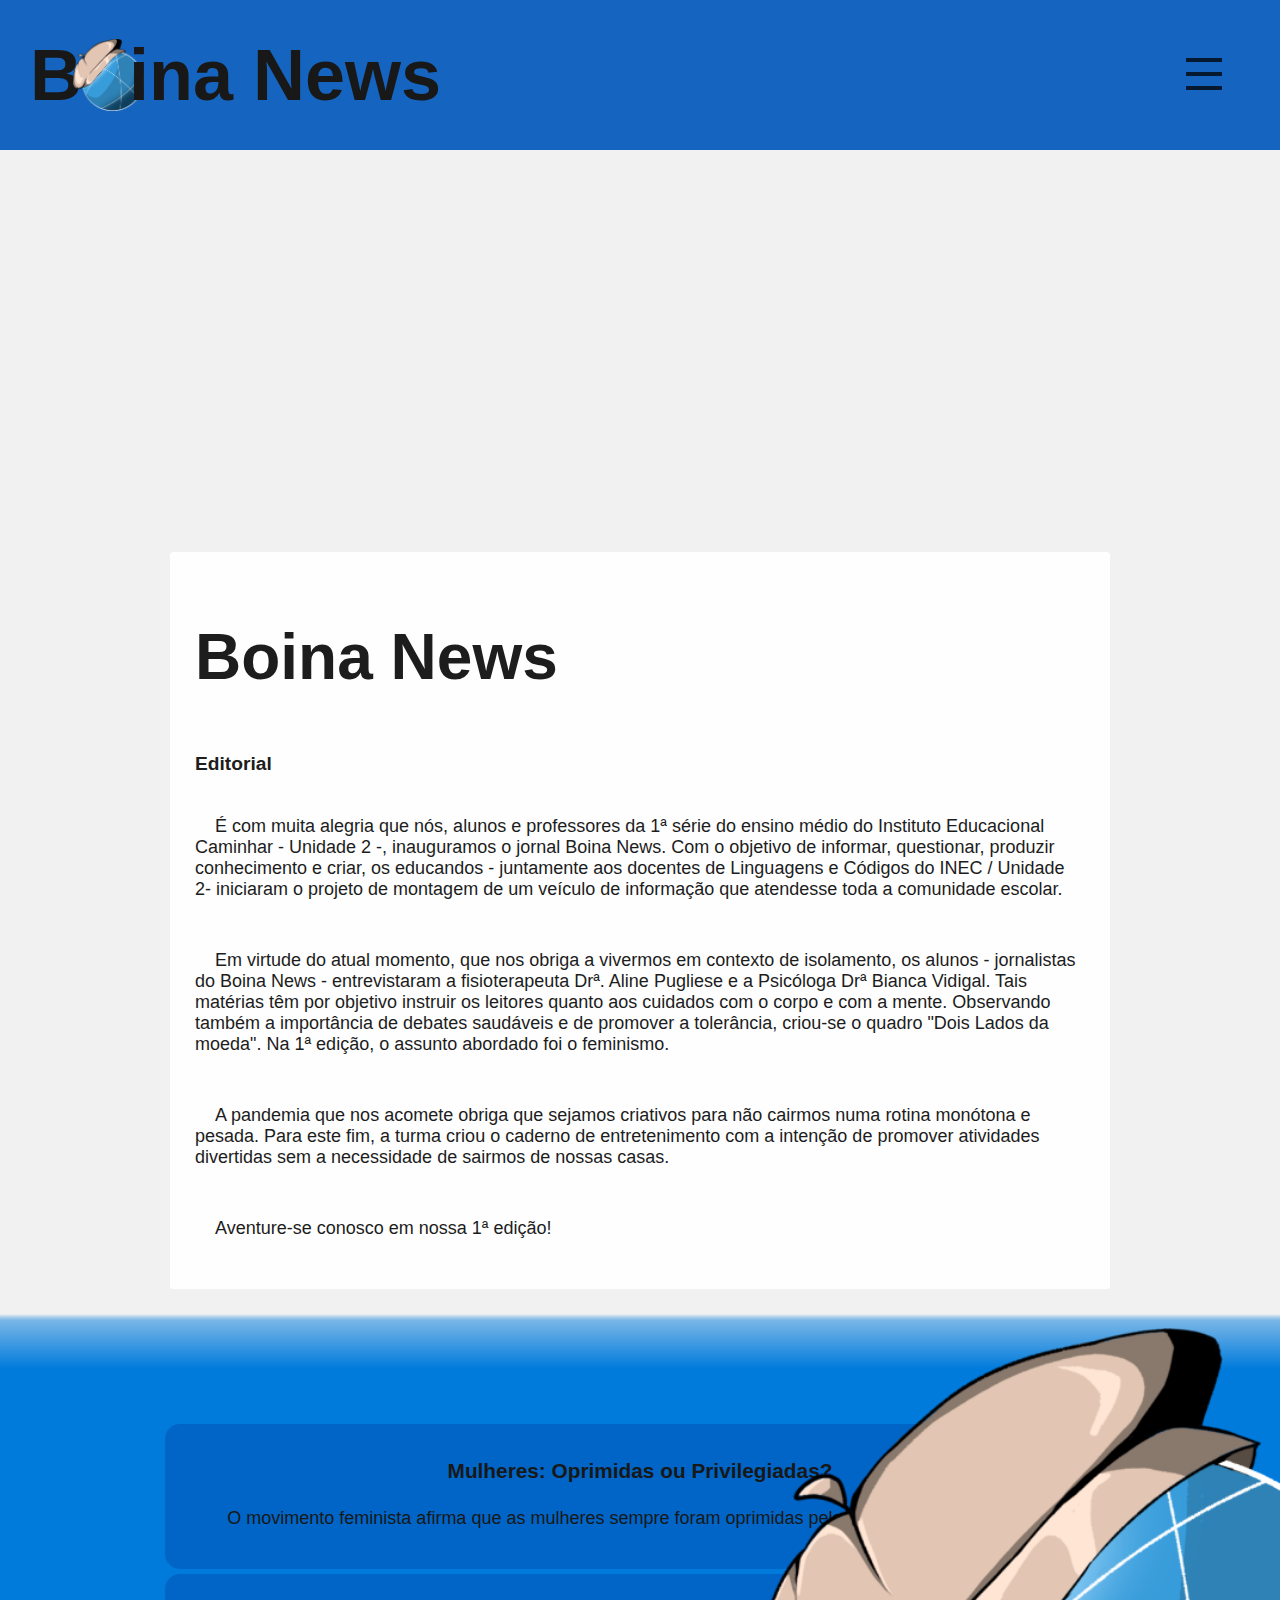
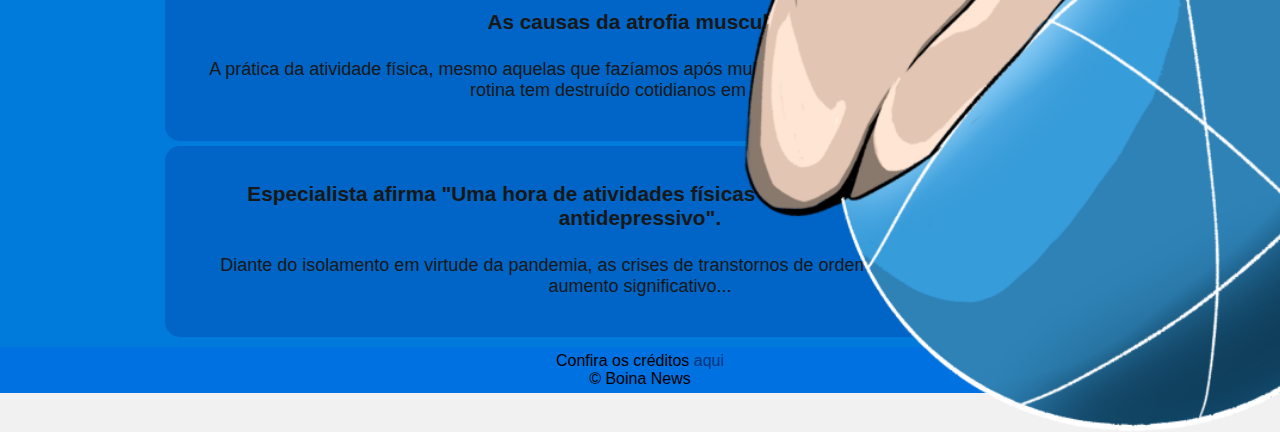
<file: index.html>
<!DOCTYPE html>
<html lang="pt-br">
    <head>
        <meta charset="UTF-8">
        <meta http-equiv="X-UA-Compatible" content="IE=edge, chrome=1">
        <meta name="viewport" content="width=device-width, initial-scale=1.0">
        <link rel="stylesheet" href="boina.css">

        <link rel="stylesheet" href="menu.css">

        <title>Boina News - Home</title>
        <link rel="icon" href="icon.png">
    </head>
    <body id="home">
        <div id="id">-1</div>
        <ul class="menu">
            <li class="menu-item-btn"><a class="btnMenu btnMenu-close">fechar</a></li>
            <ul id="menu-content">
                
            </ul>
        </ul>
        <div class="header">
            <header>
                <div class="logo">
                    <h2 class="logoNome">B</h2> <img class="icon" src="icon.png" alt="icon"> <h2 class="logoNome logoNome2">ina News</h2>
                </div>
            </header>
            <nav>
                <div class="btnMenu btnMenu-open">
                    menu
                </div>
            </nav>
        </div>
        
        <div class="section">
            <div class="linha">
                <section id="videosHome">
                    <div class="coluna col6">
                        <iframe width="560" height="315" src="https://www.youtube-nocookie.com/embed/LN56aIcBeZ0" title="YouTube video player" frameborder="0" allow="accelerometer; autoplay; clipboard-write; encrypted-media; gyroscope; picture-in-picture" allowfullscreen></iframe>
                    </div>
                    <div class="coluna col6">
                        <iframe width="560" height="315" src="https://www.youtube-nocookie.com/embed/qecdmQQ_Wa8" title="YouTube video player" frameborder="0" allow="accelerometer; autoplay; clipboard-write; encrypted-media; gyroscope; picture-in-picture" allowfullscreen></iframe>
                    </div>
                </section>
            </div>
        </div>
        
        <div class="main" style="margin-top: 0;">
            <div class="linha">
                    <div class="coluna col12">
                        <main>
                            <h1>Boina News</h1>
                            <h2>Editorial</h2>
                            <p>É com muita alegria que nós, alunos e professores da 1ª série do ensino médio do Instituto Educacional Caminhar - Unidade 2 -, inauguramos o jornal Boina News. Com o objetivo de informar, questionar, produzir conhecimento e criar, os educandos - juntamente aos docentes de Linguagens e Códigos do INEC / Unidade 2- iniciaram o projeto de montagem de um veículo de informação que atendesse toda a comunidade escolar.</p>
                            <p>Em virtude do atual momento, que nos obriga a vivermos em contexto de isolamento, os alunos - jornalistas do Boina News - entrevistaram a fisioterapeuta Drª. Aline Pugliese e a Psicóloga Drª Bianca Vidigal. Tais matérias têm por objetivo instruir os leitores quanto aos cuidados com o corpo e com a mente. Observando também a importância de debates saudáveis e de promover a tolerância, criou-se o quadro "Dois Lados da moeda". Na 1ª edição, o assunto abordado foi o feminismo.</p>
                            <p>A pandemia que nos acomete obriga que sejamos criativos para não cairmos numa rotina monótona e pesada. Para este fim, a turma criou o caderno de entretenimento com a intenção de promover atividades divertidas sem a necessidade de sairmos de nossas casas.</p>
                            <p>Aventure-se conosco em nossa 1ª edição!</p>
                        </main>
                    </div>
            </div>
        </div>
        <div class="article">
            <div class="linha">
                <article>
                    <div class="coluna col6">
                        <div id="noticia_1">
                            <h3><a href="odldm-mulheresoprimidasouprivilegiadas.html">Mulheres: Oprimidas ou Privilegiadas?</a></h3>
                            <p>O movimento feminista afirma que as mulheres sempre foram oprimidas pelo sexo, mas o que a história...</p>
                        </div>
                        <div id="noticia_2">
                            <h3><a href="report-draAlinePugliese.html">Atrofia muscular na quarentena.</a></h3>
                            <p>A prática da atividade física, mesmo aquelas que fazíamos após muita reclamação, faz falta a todos nós. Essa rotina tem destruído cotidianos em todos...</p>
                        </div>
                        <div id="noticia_3">
                            <h3><a href="odldm-AImportanciaDoFeminismo.html">A Importância do Feminismo</a></h3>
                            <p>Bolsa estupro, exatamente. Esta proposta tem por objetivo inibir as ocorrências de aborto quando o feto for concebido mediante ato de estupro...</p>
                        </div>
                    </div>
                    <div class="coluna col6">
                        <img class="iconM" src="icon.png" alt="icone">
                    </div>
                </article>
            </div>
        </div>
        <div class="footer">
            <div class="linha">
                <div class="coluna col12">
                    <footer>
                        <span>Confira os créditos <a style="color: rgb(0, 54, 126); text-decoration:none;" href="creditos.html">aqui</a></span>
                        <span>&copy; Boina News</span>
                    </footer>
                </div>
            </div>
        </div>
        <script src="boina.js"></script>
    </body>
</html>
</file>
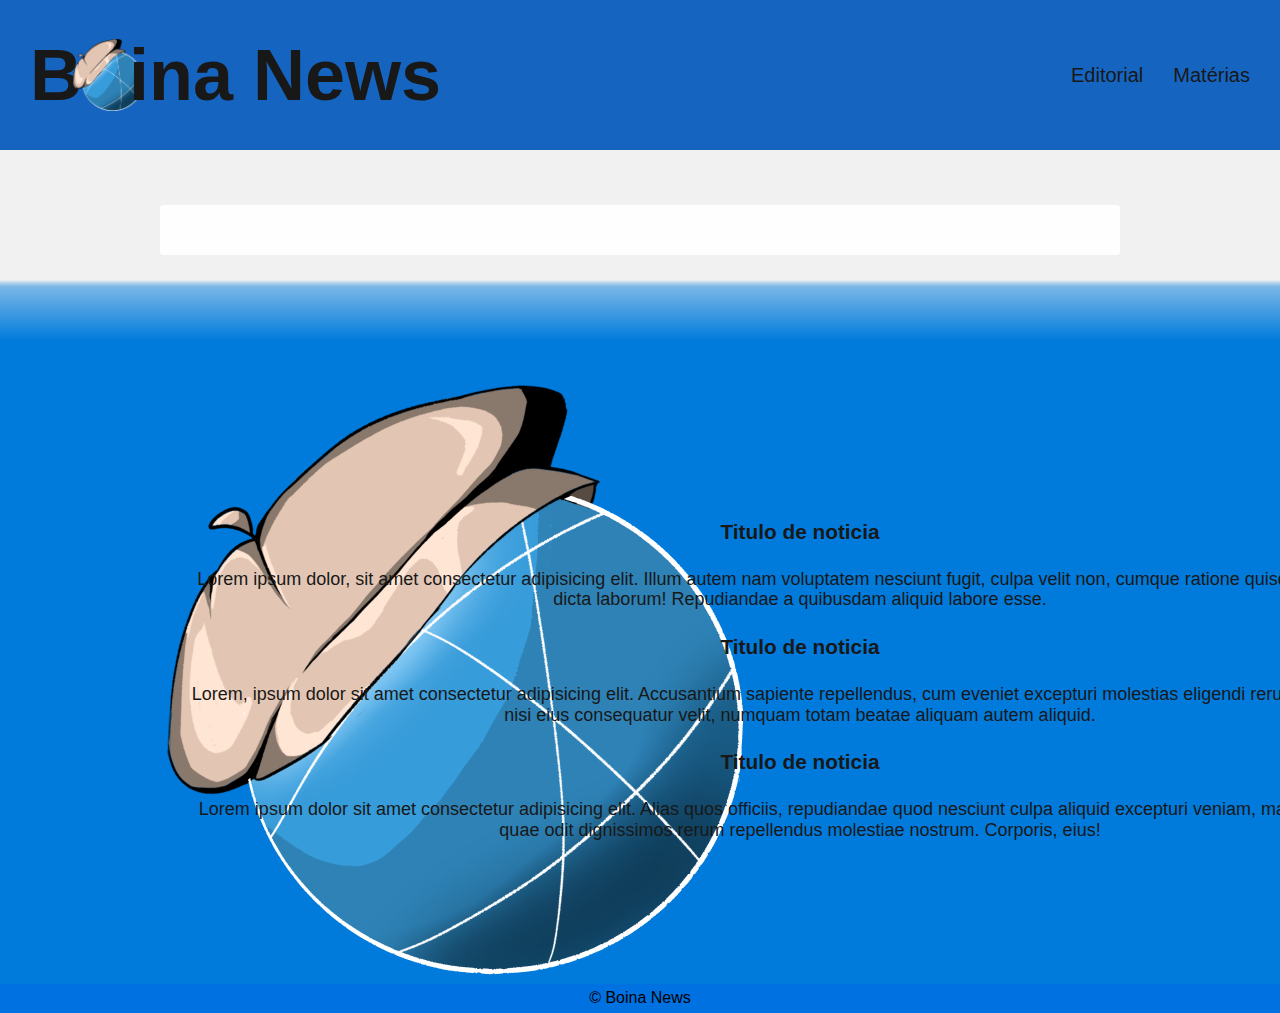
<file: editorial.html>
<!DOCTYPE html>
<html lang="pt-br">
    <head>
        <meta charset="UTF-8">
        <meta name="viewport" content="width=device-width, initial-scale=1.0">
        <link rel="stylesheet" href="boina.css">
        <link rel="stylesheet" href="normalize.css">
        <title>Editorial - Boina News</title>
        <link rel="icon" href="icon.png">
        <script src="boina.js"></script>
    </head>
    <body>
        <div class="header">
            <header>
                <a href="index.html" class="home">
                    <div class="logo">
                        <h2 class="logoNome">B</h1> <img class="icon" src="icon.png" alt="icon"> <h1 class="logoNome logoNome2">ina News</h2>
                    </div>
                </a>
            </header>
            <nav>
                <ul class="menu">
                    <li class="menuNav"><a href="\">Editorial</a></li>
                    <li class="menuNav"><a href="materias.html">Matérias</a></li>
                </ul>
            </nav>
        </div>
        <div class="main">
            <div class="linha">
                <main>

                </main>
            </div>
        </div>
        <div class="article">
            <div class="linha">
                <article>
                    <div class="coluna col6">
                        <img src="icon.png" alt="icone">
                    </div>
                    <div class="coluna col6">
                        <div>
                            <h3>Titulo de noticia</h3>
                            <p>Lorem ipsum dolor, sit amet consectetur adipisicing elit. Illum autem nam voluptatem nesciunt fugit, culpa velit non, cumque ratione quisquam ducimus hic dicta laborum! Repudiandae a quibusdam aliquid labore esse.</p>
                        </div>
                        <div>
                            <h3>Titulo de noticia</h3>
                            <p>Lorem, ipsum dolor sit amet consectetur adipisicing elit. Accusantium sapiente repellendus, cum eveniet excepturi molestias eligendi rerum sit amet minima nisi eius consequatur velit, numquam totam beatae aliquam autem aliquid.</p>
                        </div>
                        <div>
                            <h3>Titulo de noticia</h3>
                            <p>Lorem ipsum dolor sit amet consectetur adipisicing elit. Alias quos officiis, repudiandae quod nesciunt culpa aliquid excepturi veniam, magni dicta maxime quae odit dignissimos rerum repellendus molestiae nostrum. Corporis, eius!</p>
                        </div>
                    </div>
                </article>
            </div>
        </div>
        <div class="footer">
            <div class="linha">
                <div class="coluna col12">
                    <footer>
                        <span>&copy; Boina News</span>
                    </footer>
                </div>
            </div>
        </div>
    </body>
</html>
</file>
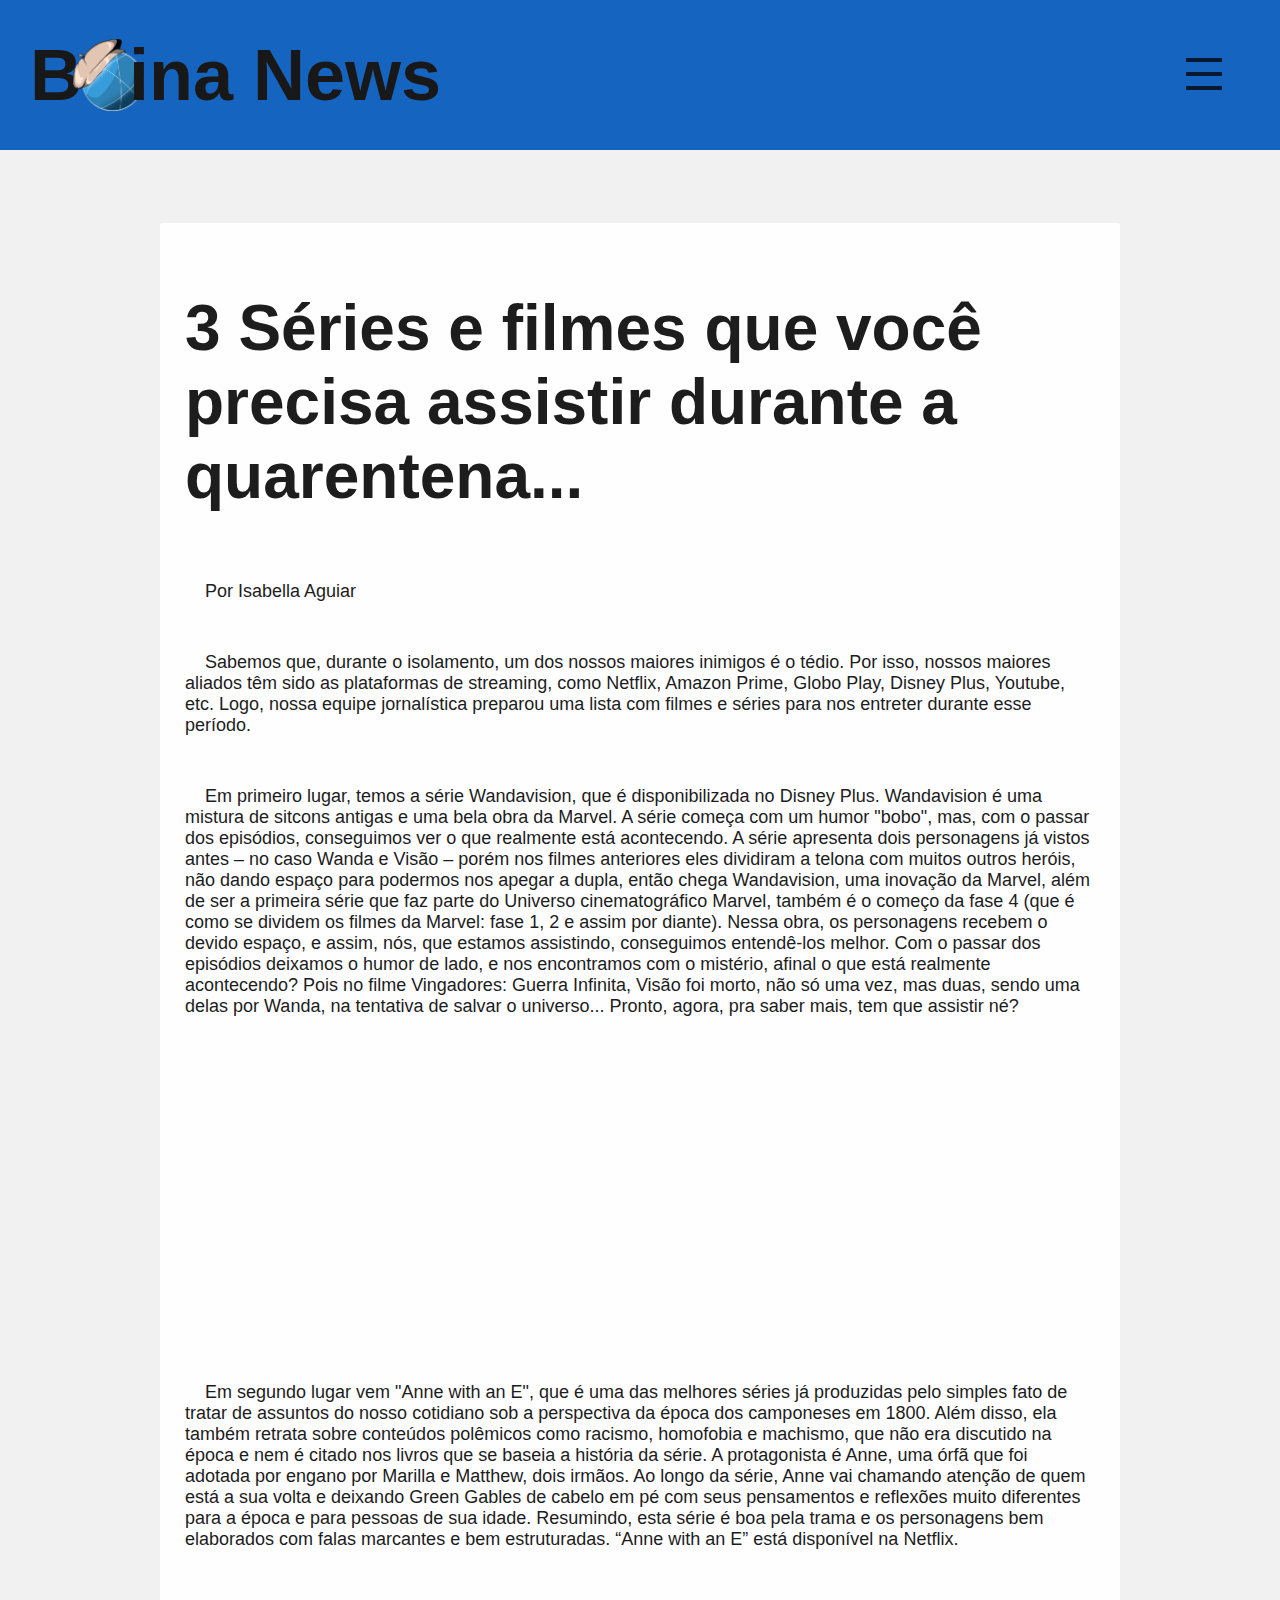
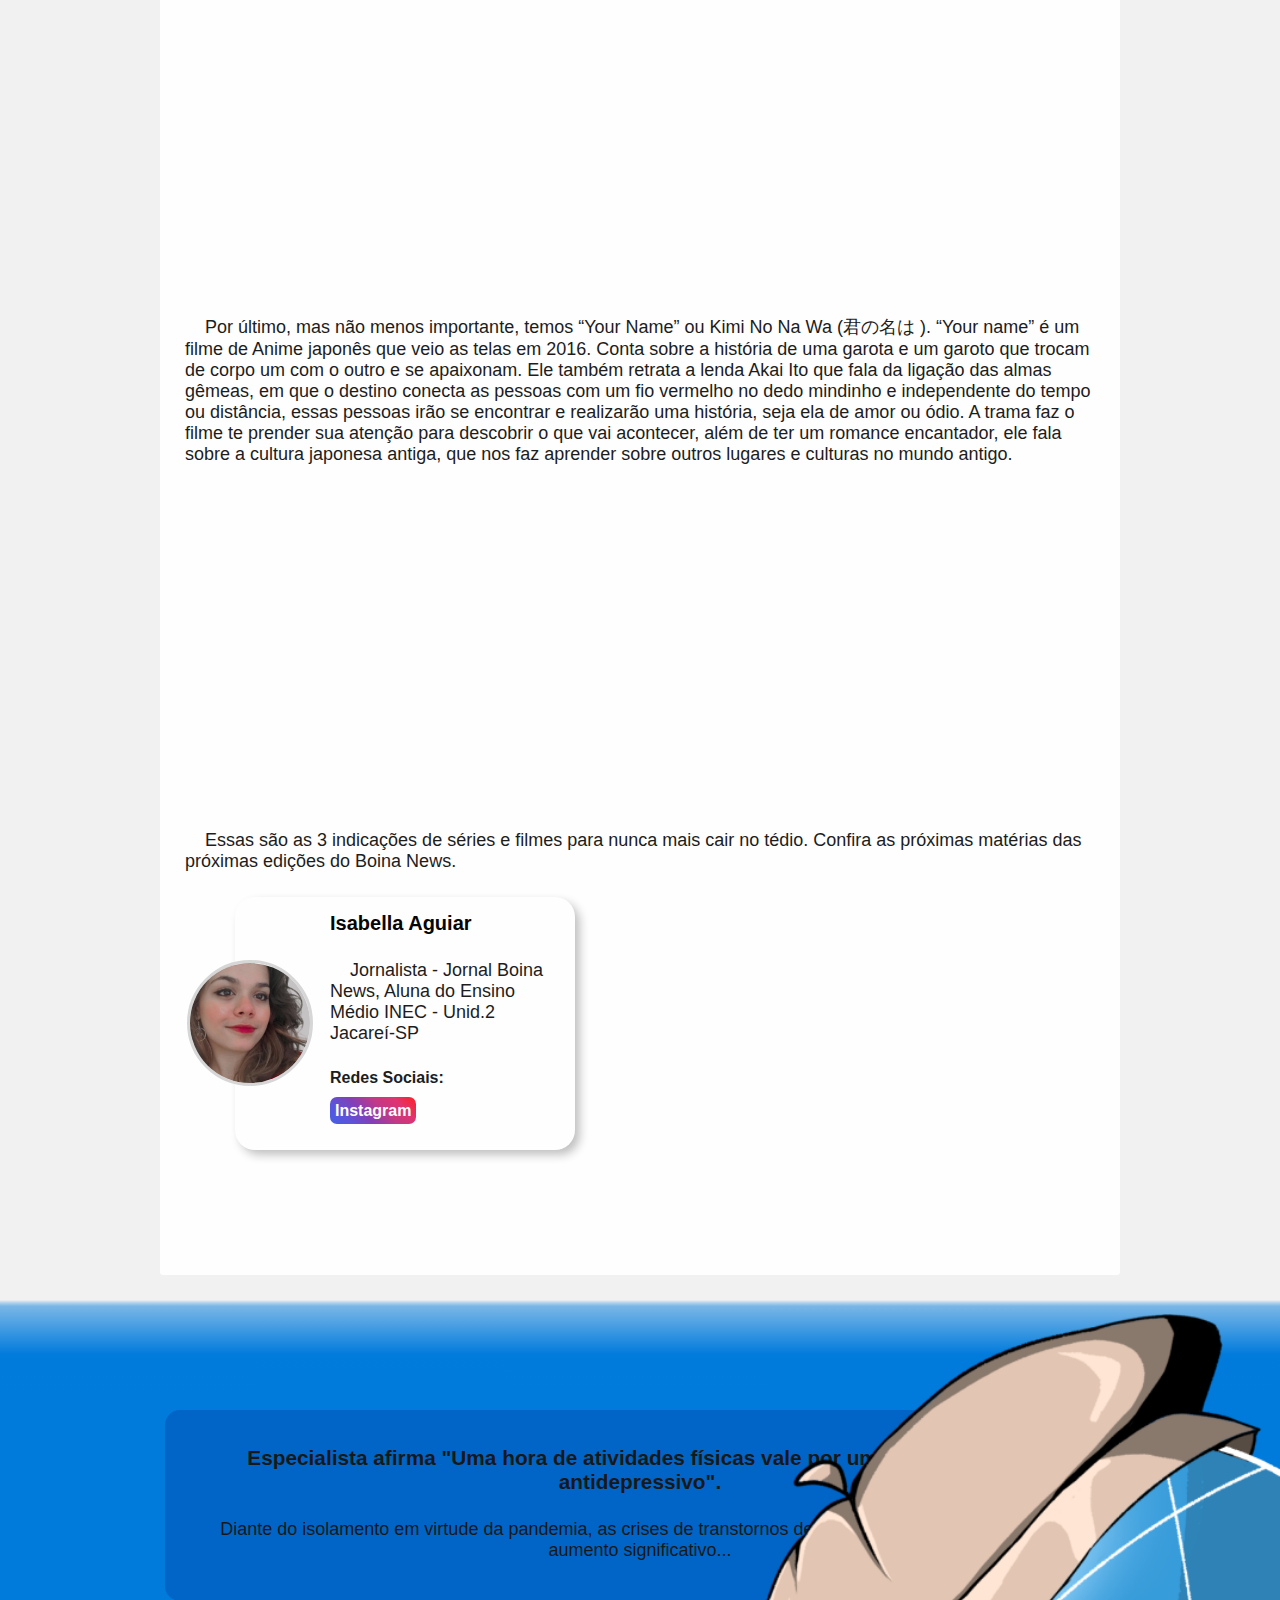
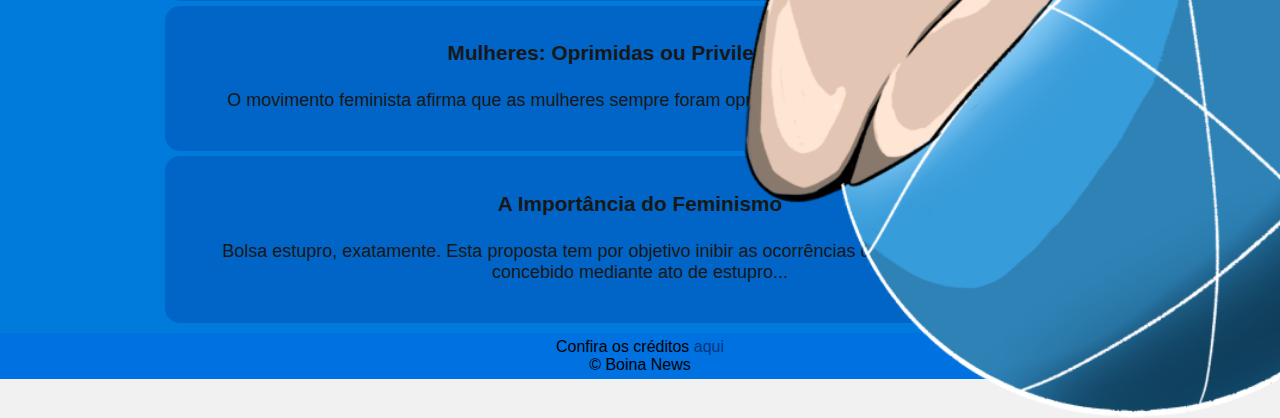
<file: entr-filmesSeriesNaPandemia.html>
<!DOCTYPE html>
<html lang="pt-br">
    <head>
        <meta charset="UTF-8">
        <meta http-equiv="X-UA-Compatible" content="IE=edge, chrome=1">
        <meta name="viewport" content="width=device-width, initial-scale=1.0">
        <link rel="stylesheet" href="boina.css">
        <title>3 Séries e filmes que você precisa assistir durante a quarentena... - Boina News</title>
        <link rel="icon" href="icon.png">
        <link rel="stylesheet" href="menu.css">
        
    </head>
    <body>
        <div id="id">0</div>
        <ul class="menu">
            <li class="menu-item-btn"><a class="btnMenu btnMenu-close">fechar</a></li>
            <ul id="menu-content">
                
            </ul>
        </ul>
        <div class="header">
            <header>
                <a href="index.html" class="home">
                    <div class="logo">
                        <h2 class="logoNome">B</h1> <img class="icon" src="icon.png" alt="icon"> <h1 class="logoNome logoNome2">ina News</h2>
                    </div>
                </a>
            </header>
            <nav>
                <div class="btnMenu btnMenu-open">
                    menu
                </div>
            </nav>
        </div>
        <div class="main">
            <div class="linha">
                <main>
                    <h1>3 Séries e filmes que você precisa assistir durante a quarentena...</h1>
                    <p>Por Isabella Aguiar</p>

                    <p>
                        Sabemos que, durante o isolamento, um dos nossos maiores inimigos é o tédio. Por isso, 
                        nossos maiores aliados têm sido as plataformas de streaming, como Netflix, Amazon
                        Prime, Globo Play, Disney Plus, Youtube, etc. Logo, nossa equipe jornalística preparou 
                        uma lista com filmes e séries para nos entreter durante esse período. 
                    </p>
                    <p>
                        Em primeiro lugar, temos a série Wandavision, que é disponibilizada no Disney Plus. 
                        Wandavision é uma mistura de sitcons antigas e uma bela obra da Marvel. A série 
                        começa com um humor "bobo", mas, com o passar dos episódios, conseguimos ver o que 
                        realmente está acontecendo. A série apresenta dois personagens já vistos antes – no 
                        caso Wanda e Visão – porém nos filmes anteriores eles dividiram a telona com muitos 
                        outros heróis, não dando espaço para podermos nos apegar a dupla, então chega 
                        Wandavision, uma inovação da Marvel, além de ser a primeira série que faz parte do 
                        Universo cinematográfico Marvel, também é o começo da fase 4 (que é como se dividem
                        os filmes da Marvel: fase 1, 2 e assim por diante). Nessa obra, os personagens recebem o 
                        devido espaço, e assim, nós, que estamos assistindo, conseguimos entendê-los melhor.
                        Com o passar dos episódios deixamos o humor de lado, e nos encontramos com o 
                        mistério, afinal o que está realmente acontecendo? Pois no filme Vingadores: Guerra 
                        Infinita, Visão foi morto, não só uma vez, mas duas, sendo uma delas por Wanda, na 
                        tentativa de salvar o universo... Pronto, agora, pra saber mais, tem que assistir né?
                    </p>
                    <iframe width="560" height="315" src="https://www.youtube-nocookie.com/embed/sj9J2ecsSpo" title="YouTube video player" frameborder="0" allow="accelerometer; autoplay; clipboard-write; encrypted-media; gyroscope; picture-in-picture" allowfullscreen></iframe>
                    <p>
                        Em segundo lugar vem "Anne with an E", que é uma das melhores séries já produzidas 
                        pelo simples fato de tratar de assuntos do nosso cotidiano sob a perspectiva da época 
                        dos camponeses em 1800. Além disso, ela também retrata sobre conteúdos polêmicos 
                        como racismo, homofobia e machismo, que não era discutido na época e nem é citado 
                        nos livros que se baseia a história da série. A protagonista é Anne, uma órfã que foi 
                        adotada por engano por Marilla e Matthew, dois irmãos. Ao longo da série, Anne vai 
                        chamando atenção de quem está a sua volta e deixando Green Gables de cabelo em pé 
                        com seus pensamentos e reflexões muito diferentes para a época e para pessoas de sua 
                        idade. Resumindo, esta série é boa pela trama e os personagens bem elaborados com 
                        falas marcantes e bem estruturadas. “Anne with an E” está disponível na Netflix. 
                    </p>
                    <iframe width="560" height="315" src="https://www.youtube-nocookie.com/embed/bBervTlBurY" title="YouTube video player" frameborder="0" allow="accelerometer; autoplay; clipboard-write; encrypted-media; gyroscope; picture-in-picture" allowfullscreen></iframe>
                    <p>
                        Por último, mas não menos importante, temos “Your Name” ou Kimi No Na Wa (君の名は
                        ). “Your name” é um filme de Anime japonês que veio as telas em 2016. Conta sobre a 
                        história de uma garota e um garoto que trocam de corpo um com o outro e se 
                        apaixonam. Ele também retrata a lenda Akai Ito que fala da ligação das almas gêmeas, 
                        em que o destino conecta as pessoas com um fio vermelho no dedo mindinho e 
                        independente do tempo ou distância, essas pessoas irão se encontrar e realizarão uma 
                        história, seja ela de amor ou ódio. A trama faz o filme te prender sua atenção para 
                        descobrir o que vai acontecer, além de ter um romance encantador, ele fala sobre a 
                        cultura japonesa antiga, que nos faz aprender sobre outros lugares e culturas no mundo 
                        antigo.
                    </p>
                    <iframe width="560" height="315" src="https://www.youtube-nocookie.com/embed/xU47nhruN-Q" title="YouTube video player" frameborder="0" allow="accelerometer; autoplay; clipboard-write; encrypted-media; gyroscope; picture-in-picture" allowfullscreen></iframe>
                    <p>
                        Essas são as 3 indicações de séries e filmes para nunca mais cair no tédio. Confira as 
                        próximas matérias das próximas edições do Boina News.
                    </p>
                    <div class="card">
                        <div>
                          <img class="cardImg" src="fotoisa.jpeg" alt="fotoisa">
                        </div>
                        <div class="cardTexto">
                          <div class="cardNome">
                            Isabella Aguiar
                          </div>
                          <div class="cardDesc">
                            <p>Jornalista - Jornal Boina News,
                            Aluna do Ensino Médio INEC - Unid.2
                            Jacareí-SP</p>
                            <ul>
                                <li><strong>Redes Sociais:</strong></li>
                                <li><a target="_blank" class="instagram" href="https://instagram.com/isaaguiar_ofc?igshid=am1agzav4f0i">Instagram</a></li>
                            </ul>
                          </div>
                        </div>
                      </div>
                </main>
            </div>
        </div>
        <div class="article">
            <div class="linha">
                <article>
                    <div class="coluna col6">
                        <div id="noticia_1">
                            
                        </div>
                        <div id="noticia_2">
                            
                        </div>
                        <div id="noticia_3">
                            
                        </div>
                    </div>
                    <div class="coluna col6">
                        <img class="iconM" src="icon.png" alt="icone">
                    </div>
                </article>
            </div>
        </div>
        <div class="footer">
            <div class="linha">
                <div class="coluna col12">
                    <footer>
                        <span>Confira os créditos <a style="color: rgb(0, 54, 126); text-decoration:none;" href="creditos.html">aqui</a></span>
                        <span>&copy; Boina News</span>
                    </footer>
                </div>
            </div>
        </div>
        <script src="boina.js"></script>
    </body>
</html>
</file>
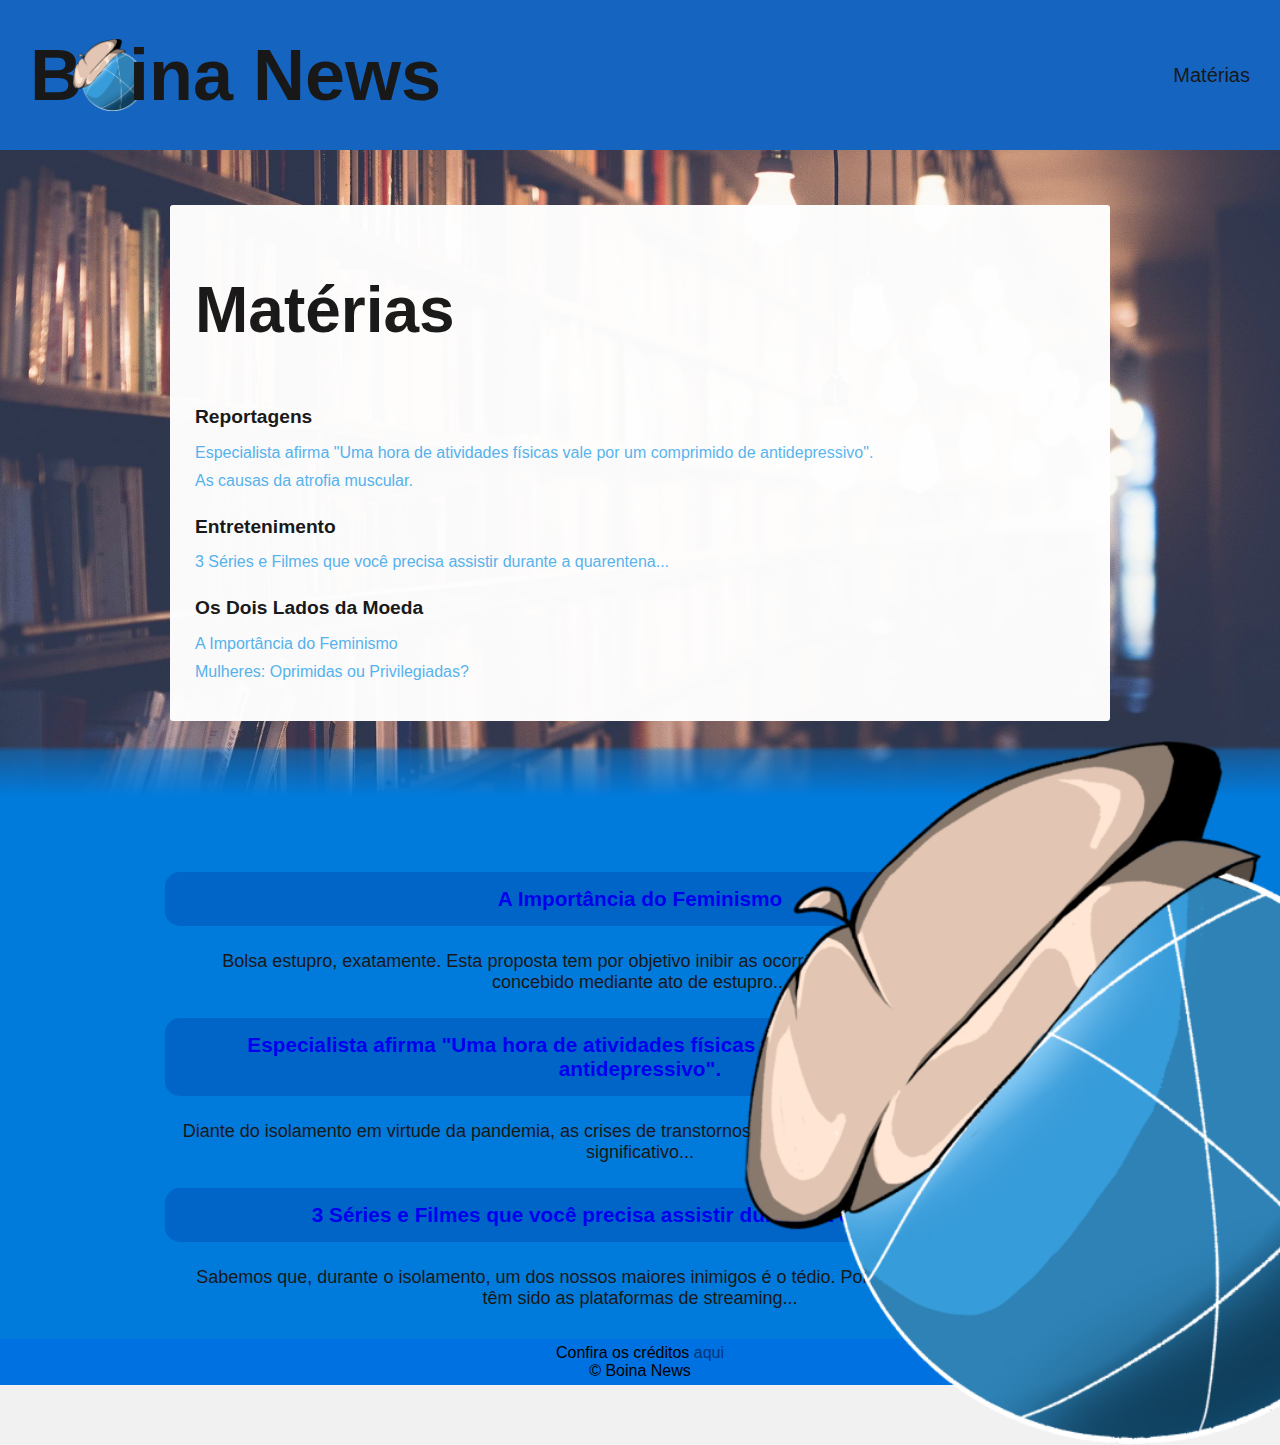
<file: materias.html>
<!DOCTYPE html>
<html lang="pt-br">
    <head>
        <meta charset="UTF-8">
        <meta http-equiv="X-UA-Compatible" content="IE=edge, chrome=1">
        <meta name="viewport" content="width=device-width, initial-scale=1.0">
        <link rel="stylesheet" href="boina.css">
        <title>Matérias - Boina News</title>
        <link rel="icon" href="icon.png">
        <script src="boina.js"></script>
    </head>
    <body id="materias">
        <div class="header">
            <header>
                <a href="index.html" class="home">
                    <div class="logo">
                        <h2 class="logoNome">B</h2> <img class="icon" src="icon.png" alt="icon"> <h2 class="logoNome logoNome2">ina News</h2>
                    </div>
                </a>
            </header>
            <nav>
                <ul class="menu">
                    <li class="menuNav"><a href="">Matérias</a></li>
                </ul>
            </nav>
        </div>
        <div class="main">
            <div class="linha">
                
                    <div class="coluna col12">
                        <main>
                            <h1>Matérias</h1>
                            <h2>Reportagens</h2>
                            <ul>
                                <li><a href="report-draBianca.html">Especialista afirma "Uma hora de atividades físicas vale por um comprimido de antidepressivo".</a></li>
                                <li><a href="report-draAlinePugliese.html">As causas da atrofia muscular.</a></li>
                                <li><a href=""></a></li>
                                <li><a href=""></a></li>
                            </ul>
                            <h2>Entretenimento</h2>
                            <ul>
                                <li><a href="entr-filmesSeriesNaPandemia.html">3 Séries e Filmes que você precisa assistir durante a quarentena...</a></li>
                                <li><a href=""></a></li>
                                <li><a href=""></a></li>
                                <li><a href=""></a></li>
                            </ul>
                            <h2>Os Dois Lados da Moeda </h2>
                            <ul>
                                <li><a href="odldm-AImportanciaDoFeminismo.html">A Importância do Feminismo</a></li>
                                <li><a href="odldm-mulheresoprimidasouprivilegiadas.html">Mulheres: Oprimidas ou Privilegiadas?</a></li>
                                <li><a href=""></a></li>
                                <li><a href=""></a></li>
                            </ul>
                        </main>
                    </div>
                
            </div>
        </div>
        <div class="article">
            <div class="linha">
                <article>
                    <div class="coluna col6">
                        <div>
                            <h3><a href="odldm-AImportanciaDoFeminismo.html">A Importância do Feminismo</a></h3>
                            <p>Bolsa estupro, exatamente. Esta proposta tem por objetivo inibir as ocorrências de aborto quando o feto for concebido mediante ato de estupro...</p>
                        </div>
                        <div>
                            <h3><a href="report-draBianca.html">Especialista afirma "Uma hora de atividades físicas vale por um comprimido de antidepressivo".</a></h3>
                            <p>Diante do isolamento em virtude da pandemia, as crises de transtornos de ordem psicológica apresentaram aumento significativo...</p>
                        </div>
                        <div>
                            <h3><a href="entr-filmesSeriesNaPandemia.html">3 Séries e Filmes que você precisa assistir durante a quarentena...</a></h3>
                            <p>Sabemos que, durante o isolamento, um dos nossos maiores inimigos é o tédio. Por isso, nossos maiores aliados têm sido as plataformas de streaming...</p>
                        </div>
                    </div>
                    <div class="coluna col6">
                        <img class="iconM" src="icon.png" alt="icone">
                    </div>
                </article>
            </div>
        </div>
        <div class="footer">
            <div class="linha">
                <div class="coluna col12">
                    <footer>
                        <span>Confira os créditos <a style="color: rgb(0, 54, 126); text-decoration:none;" href="creditos.html">aqui</a></span>
                        <span>&copy; Boina News</span>
                    </footer>
                </div>
            </div>
        </div>
    </body>
</html>
</file>
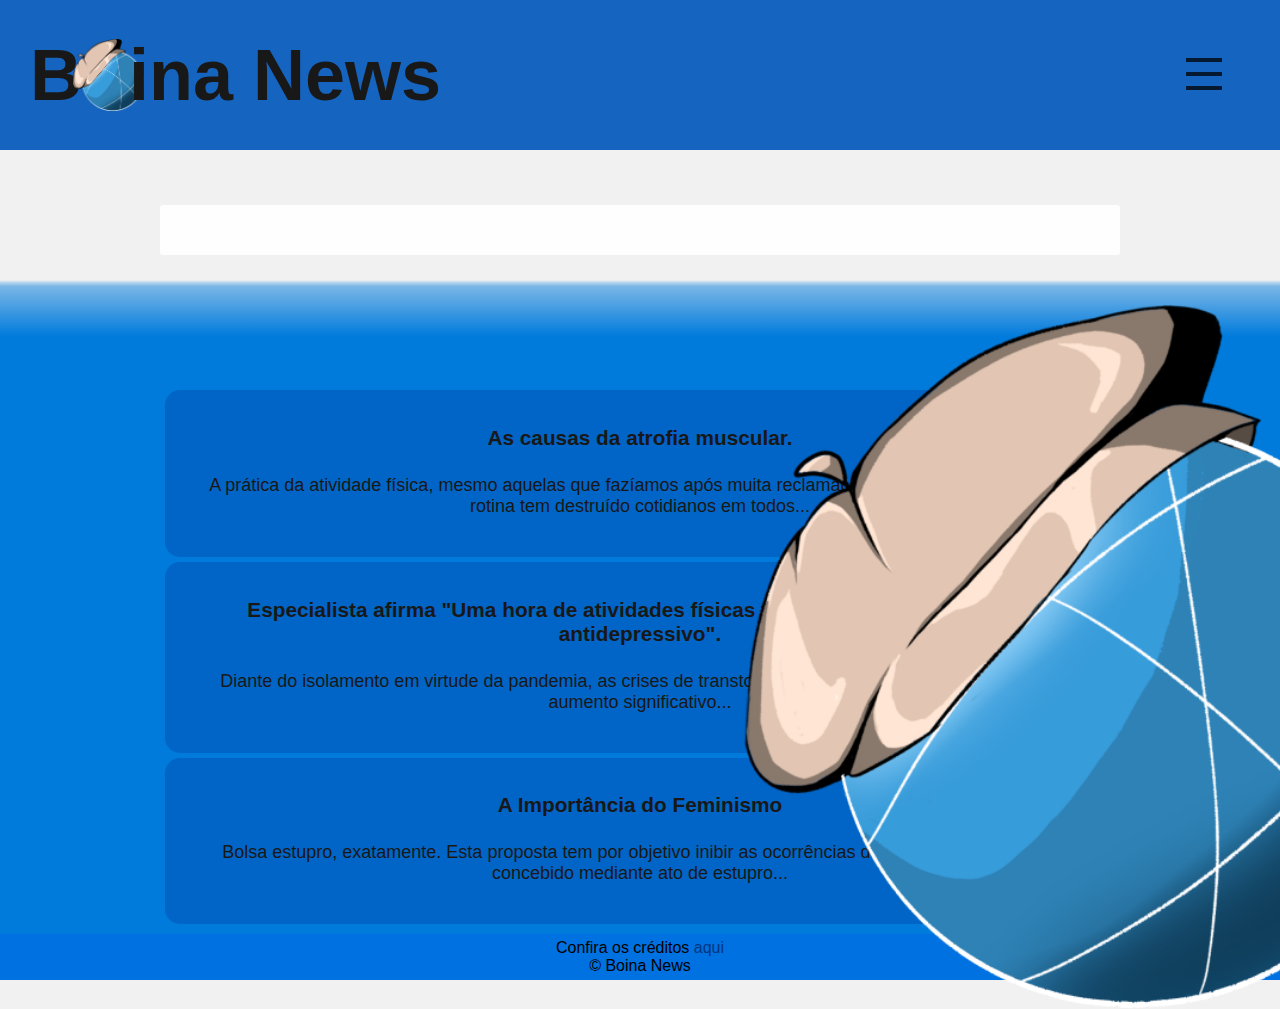
<file: modelobase.html>
<!DOCTYPE html>
<html lang="pt-br">
    <head>
        <meta charset="UTF-8">
        <meta http-equiv="X-UA-Compatible" content="IE=edge, chrome=1">
        <meta name="viewport" content="width=device-width, initial-scale=1.0">
        <link rel="stylesheet" href="boina.css">
        <title> - Boina News</title>
        <link rel="icon" href="icon.png">
        <link rel="stylesheet" href="menu.css">
    </head>
    <body>
        <div id="id"><!--IDENTIFICADOR--></div>
        <ul class="menu">
            <li class="menu-item-btn"><a class="btnMenu btnMenu-close">fechar</a></li>
            <ul id="menu-content">
                
            </ul>
        </ul>
        <div class="header">
            <header>
                <a href="index.html" class="home">
                    <div class="logo">
                        <h2 class="logoNome">B</h1> <img class="icon" src="icon.png" alt="icon"> <h1 class="logoNome logoNome2">ina News</h2>
                    </div>
                </a>
            </header>
            <nav>
                <div class="btnMenu btnMenu-open">
                    menu
                </div>
            </nav>
        </div>
        <div class="main">
            <div class="linha">
                <main>

                </main>
            </div>
        </div>
        <div class="article">
            <div class="linha">
                <article>
                    <div class="coluna col6">
                        <div id="noticia_1">
                            
                        </div>
                        <div id="noticia_2">
                            
                        </div>
                        <div id="noticia_3">
                            
                        </div>
                    </div>
                    <div class="coluna col6">
                        <img class="iconM" src="icon.png" alt="icone">
                    </div>
                </article>
            </div>
        </div>
        <div class="footer">
            <div class="linha">
                <div class="coluna col12">
                    <footer>
                        <span>Confira os créditos <a style="color: rgb(0, 54, 126); text-decoration:none;" href="creditos.html">aqui</a></span>
                        <span>&copy; Boina News</span>
                    </footer>
                </div>
            </div>
        </div>
        <script src="boina.js"></script>
    </body>
</html>
</file>
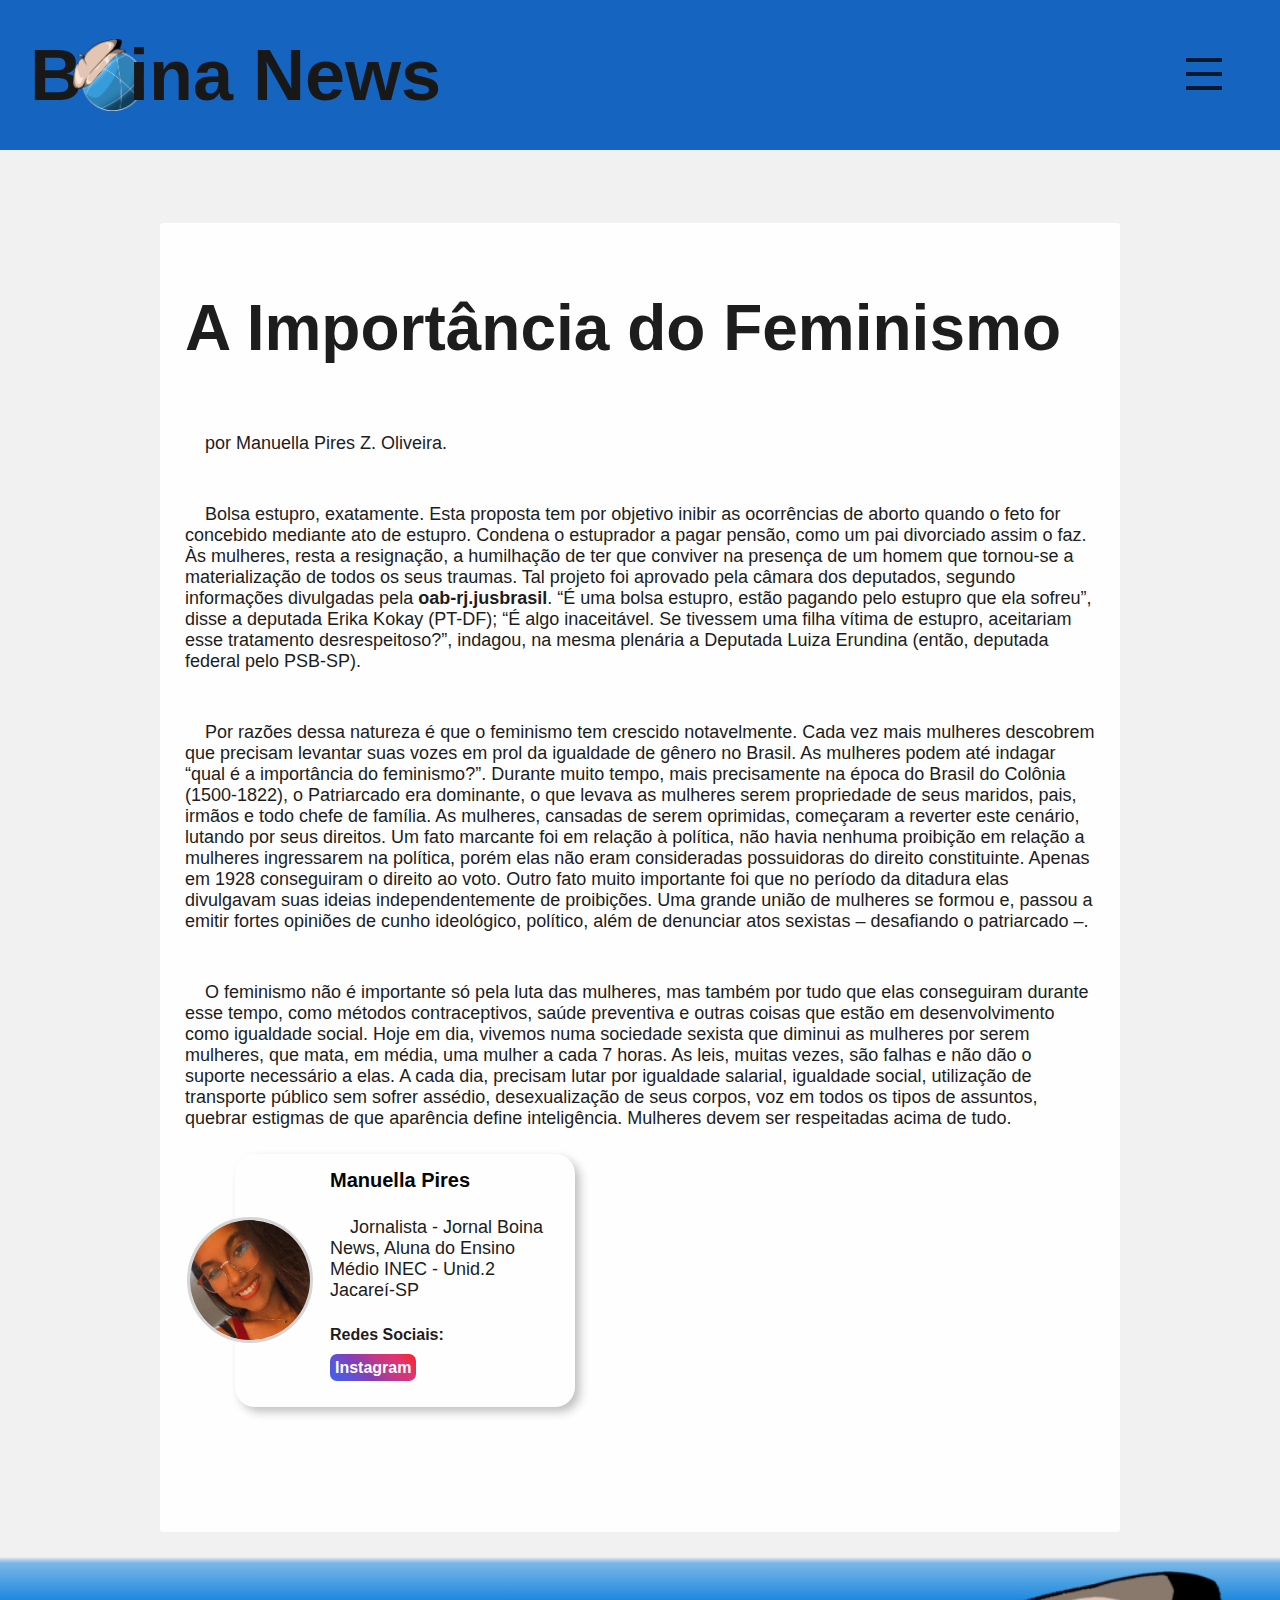
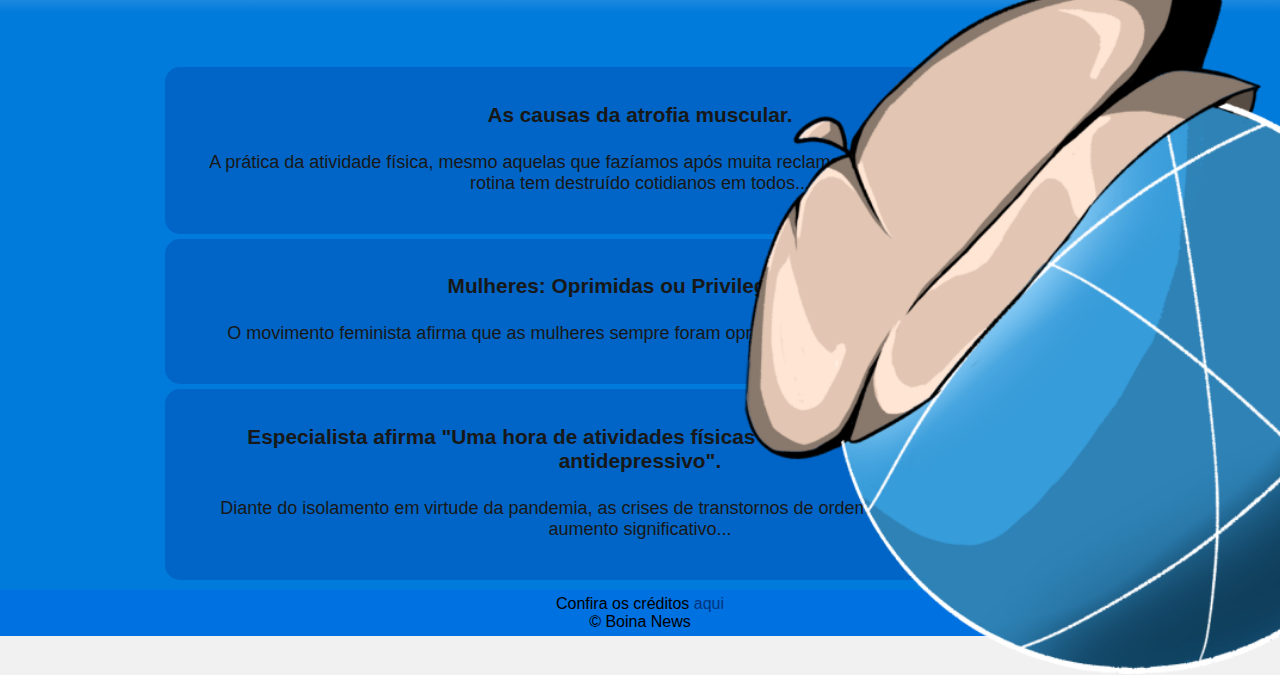
<file: odldm-AImportanciaDoFeminismo.html>
<!--
<!DOCTYPE html>
<html lang="pt-br">
    <head>
        <meta charset="UTF-8">
        <meta http-equiv="X-UA-Compatible" content="IE=edge, chrome=1">
        <meta name="viewport" content="width=device-width, initial-scale=1.0">
        <link rel="stylesheet" href="boina.css">
        <title>A Importância do Feminismo - Boina News</title>
        <link rel="icon" href="icon.png">
        <script src="boina.js"></script>
    </head>
    <body>
        <div class="header">
            <header>
                <a href="index.html" class="home">
                    <div class="logo">
                        <h2 class="logoNome">B</h1> <img class="icon" src="icon.png" alt="icon"> <h1 class="logoNome logoNome2">ina News</h2>
                    </div>
                </a>
            </header>
            <nav>
                <ul class="menu">
                    <li class="menuNav"><a href="materias.html">Matérias</a></li>
                </ul>
            </nav>
        </div>
        <div class="main">
            <div class="linha">
                <main>
                    <h1>A Importância do Feminismo</h1>
                    <p>por Manuella Pires Z. Oliveira.</p>

                    <p>
                        Bolsa estupro, exatamente. Esta proposta tem por objetivo inibir as ocorrências de 
                        aborto quando o feto for concebido mediante ato de estupro. Condena o estuprador a 
                        pagar pensão, como um pai divorciado assim o faz. Às mulheres, resta a resignação, a 
                        humilhação de ter que conviver na presença de um homem que tornou-se a 
                        materialização de todos os seus traumas. Tal projeto foi aprovado pela câmara dos 
                        deputados, segundo informações divulgadas pela <strong>oab-rj.jusbrasil</strong>. “É uma bolsa estupro, 
                        estão pagando pelo estupro que ela sofreu”, disse a deputada Erika Kokay (PT-DF); “É 
                        algo inaceitável. Se tivessem uma filha vítima de estupro, aceitariam esse tratamento 
                        desrespeitoso?”, indagou, na mesma plenária a Deputada Luiza Erundina (então, 
                        deputada federal pelo PSB-SP). 
                    </p>
                    <p>
                        Por razões dessa natureza é que o feminismo tem crescido notavelmente. Cada vez 
                        mais mulheres descobrem que precisam levantar suas vozes em prol da igualdade de 
                        gênero no Brasil. As mulheres podem até indagar “qual é a importância do feminismo?”. 
                        Durante muito tempo, mais precisamente na época do Brasil do Colônia (1500-1822), o 
                        Patriarcado era dominante, o que levava as mulheres serem propriedade de seus 
                        maridos, pais, irmãos e todo chefe de família. As mulheres, cansadas de serem 
                        oprimidas, começaram a reverter este cenário, lutando por seus direitos. Um fato 
                        marcante foi em relação à política, não havia nenhuma proibição em relação a mulheres 
                        ingressarem na política, porém elas não eram consideradas possuidoras do direito 
                        constituinte. Apenas em 1928 conseguiram o direito ao voto. Outro fato muito 
                        importante foi que no período da ditadura elas divulgavam suas ideias 
                        independentemente de proibições. Uma grande união de mulheres se formou e, passou a 
                        emitir fortes opiniões de cunho ideológico, político, além de denunciar atos sexistas –
                        desafiando o patriarcado –.
                    </p>
                    <p>
                        O feminismo não é importante só pela luta das mulheres, mas também por tudo 
                        que elas conseguiram durante esse tempo, como métodos contraceptivos, saúde 
                        preventiva e outras coisas que estão em desenvolvimento como igualdade social. Hoje em 
                        dia, vivemos numa sociedade sexista que diminui as mulheres por serem mulheres, que
                        mata, em média, uma mulher a cada 7 horas. As leis, muitas vezes, são falhas e não dão 
                        o suporte necessário a elas. A cada dia, precisam lutar por igualdade salarial, igualdade 
                        social, utilização de transporte público sem sofrer assédio, desexualização de seus 
                        corpos, voz em todos os tipos de assuntos, quebrar estigmas de que aparência define 
                        inteligência. Mulheres devem ser respeitadas acima de tudo.
                    </p>
                    <div class="card">
                        <div>
                          <img class="cardImg" src="fotomanu.jpeg" alt="fotomanu">
                        </div>
                        <div class="cardTexto">
                          <div class="cardNome">
                            Manuella Pires
                          </div>
                          <div class="cardDesc">
                            <p>Jornalista - Jornal Boina News,
                            Aluna do Ensino Médio INEC - Unid.2
                            Jacareí-SP</p>
                            <ul>
                                <li><strong>Redes Sociais:</strong></li>
                                <li><a target="_blank" class="instagram" href="https://instagram.com/manupiresz?igshid=88rbckewpkoj">Instagram</a></li>
                            </ul>
                          </div>
                        </div>
                      </div>
                </main>
            </div>
        </div>
        <div class="article">
            <div class="linha">
                <article>
                    <div class="coluna col6">
                        <div>
                            <h3><a href="odldm-mulheresoprimidasouprivilegiadas.html">Mulheres: Oprimidas ou Privilegiadas?</a></h3>
                            <p>O movimento feminista afirma que as mulheres sempre foram oprimidas pelo sexo, mas o que a história...</p>
                        </div>
                        <div>
                            <h3><a href="report-draBianca.html">Especialista afirma: "Uma hora de atividades físicas vale por um comprimido de antidepressivo".</a></h3>
                            <p>Diante do isolamento em virtude da pandemia, as crises de transtornos de ordem psicológica apresentaram aumento significativo...</p>
                        </div>
                        <div>
                            <h3><a href="report-draAlinePugliese.html">Atrofia muscular na quarentena.</a></h3>
                            <p>A prática da atividade física, mesmo aquelas que fazíamos após muita reclamação, faz falta a todos nós. Essa rotina tem destruído cotidianos em todos...</p>
                        </div>
                    </div>
                    <div class="coluna col6">
                        <img class="iconM" src="icon.png" alt="icone">
                    </div>
                </article>
            </div>
        </div>
        <div class="footer">
            <div class="linha">
                <div class="coluna col12">
                    <footer>
                        <span>Confira os créditos <a style="color: rgb(0, 54, 126); text-decoration:none;" href="creditos.html">aqui</a></span>
                        <span>&copy; Boina News</span>
                    </footer>
                </div>
            </div>
        </div>
    </body>
</html>
-->
<!DOCTYPE html>
<html lang="pt-br">
    <head>
        <meta charset="UTF-8">
        <meta http-equiv="X-UA-Compatible" content="IE=edge, chrome=1">
        <meta name="viewport" content="width=device-width, initial-scale=1.0">
        <link rel="stylesheet" href="boina.css">
        <title>A Importância do Feminismo - Boina News</title>
        <link rel="icon" href="icon.png">
        <link rel="stylesheet" href="menu.css">
    </head>
    <body>
        <div id="id">3</div>
        <ul class="menu">
            <li class="menu-item-btn"><a class="btnMenu btnMenu-close">fechar</a></li>
            <ul id="menu-content">
                
            </ul>
        </ul>
        <div class="header">
            <header>
                <a href="index.html" class="home">
                    <div class="logo">
                        <h2 class="logoNome">B</h1> <img class="icon" src="icon.png" alt="icon"> <h1 class="logoNome logoNome2">ina News</h2>
                    </div>
                </a>
            </header>
            <nav>
                <div class="btnMenu btnMenu-open">
                    menu
                </div>
            </nav>
        </div>
        <div class="main">
            <div class="linha">
                <main>
                    <h1>A Importância do Feminismo</h1>
                    <p>por Manuella Pires Z. Oliveira.</p>

                    <p>
                        Bolsa estupro, exatamente. Esta proposta tem por objetivo inibir as ocorrências de 
                        aborto quando o feto for concebido mediante ato de estupro. Condena o estuprador a 
                        pagar pensão, como um pai divorciado assim o faz. Às mulheres, resta a resignação, a 
                        humilhação de ter que conviver na presença de um homem que tornou-se a 
                        materialização de todos os seus traumas. Tal projeto foi aprovado pela câmara dos 
                        deputados, segundo informações divulgadas pela <strong>oab-rj.jusbrasil</strong>. “É uma bolsa estupro, 
                        estão pagando pelo estupro que ela sofreu”, disse a deputada Erika Kokay (PT-DF); “É 
                        algo inaceitável. Se tivessem uma filha vítima de estupro, aceitariam esse tratamento 
                        desrespeitoso?”, indagou, na mesma plenária a Deputada Luiza Erundina (então, 
                        deputada federal pelo PSB-SP). 
                    </p>
                    <p>
                        Por razões dessa natureza é que o feminismo tem crescido notavelmente. Cada vez 
                        mais mulheres descobrem que precisam levantar suas vozes em prol da igualdade de 
                        gênero no Brasil. As mulheres podem até indagar “qual é a importância do feminismo?”. 
                        Durante muito tempo, mais precisamente na época do Brasil do Colônia (1500-1822), o 
                        Patriarcado era dominante, o que levava as mulheres serem propriedade de seus 
                        maridos, pais, irmãos e todo chefe de família. As mulheres, cansadas de serem 
                        oprimidas, começaram a reverter este cenário, lutando por seus direitos. Um fato 
                        marcante foi em relação à política, não havia nenhuma proibição em relação a mulheres 
                        ingressarem na política, porém elas não eram consideradas possuidoras do direito 
                        constituinte. Apenas em 1928 conseguiram o direito ao voto. Outro fato muito 
                        importante foi que no período da ditadura elas divulgavam suas ideias 
                        independentemente de proibições. Uma grande união de mulheres se formou e, passou a 
                        emitir fortes opiniões de cunho ideológico, político, além de denunciar atos sexistas –
                        desafiando o patriarcado –.
                    </p>
                    <p>
                        O feminismo não é importante só pela luta das mulheres, mas também por tudo 
                        que elas conseguiram durante esse tempo, como métodos contraceptivos, saúde 
                        preventiva e outras coisas que estão em desenvolvimento como igualdade social. Hoje em 
                        dia, vivemos numa sociedade sexista que diminui as mulheres por serem mulheres, que
                        mata, em média, uma mulher a cada 7 horas. As leis, muitas vezes, são falhas e não dão 
                        o suporte necessário a elas. A cada dia, precisam lutar por igualdade salarial, igualdade 
                        social, utilização de transporte público sem sofrer assédio, desexualização de seus 
                        corpos, voz em todos os tipos de assuntos, quebrar estigmas de que aparência define 
                        inteligência. Mulheres devem ser respeitadas acima de tudo.
                    </p>
                    <div class="card">
                        <div>
                          <img class="cardImg" src="fotomanu.jpeg" alt="fotomanu">
                        </div>
                        <div class="cardTexto">
                          <div class="cardNome">
                            Manuella Pires
                          </div>
                          <div class="cardDesc">
                            <p>Jornalista - Jornal Boina News,
                            Aluna do Ensino Médio INEC - Unid.2
                            Jacareí-SP</p>
                            <ul>
                                <li><strong>Redes Sociais:</strong></li>
                                <li><a target="_blank" class="instagram" href="https://instagram.com/manupiresz?igshid=88rbckewpkoj">Instagram</a></li>
                            </ul>
                          </div>
                        </div>
                      </div>
                </main>
            </div>
        </div>
        <div class="article">
            <div class="linha">
                <article>
                    <div class="coluna col6">
                        <div id="noticia_1">
                            
                        </div>
                        <div id="noticia_2">
                            
                        </div>
                        <div id="noticia_3">
                            
                        </div>
                    </div>
                    <div class="coluna col6">
                        <img class="iconM" src="icon.png" alt="icone">
                    </div>
                </article>
            </div>
        </div>
        <div class="footer">
            <div class="linha">
                <div class="coluna col12">
                    <footer>
                        <span>Confira os créditos <a style="color: rgb(0, 54, 126); text-decoration:none;" href="creditos.html">aqui</a></span>
                        <span>&copy; Boina News</span>
                    </footer>
                </div>
            </div>
        </div>
        <script src="boina.js"></script>
    </body>
</html>
</file>
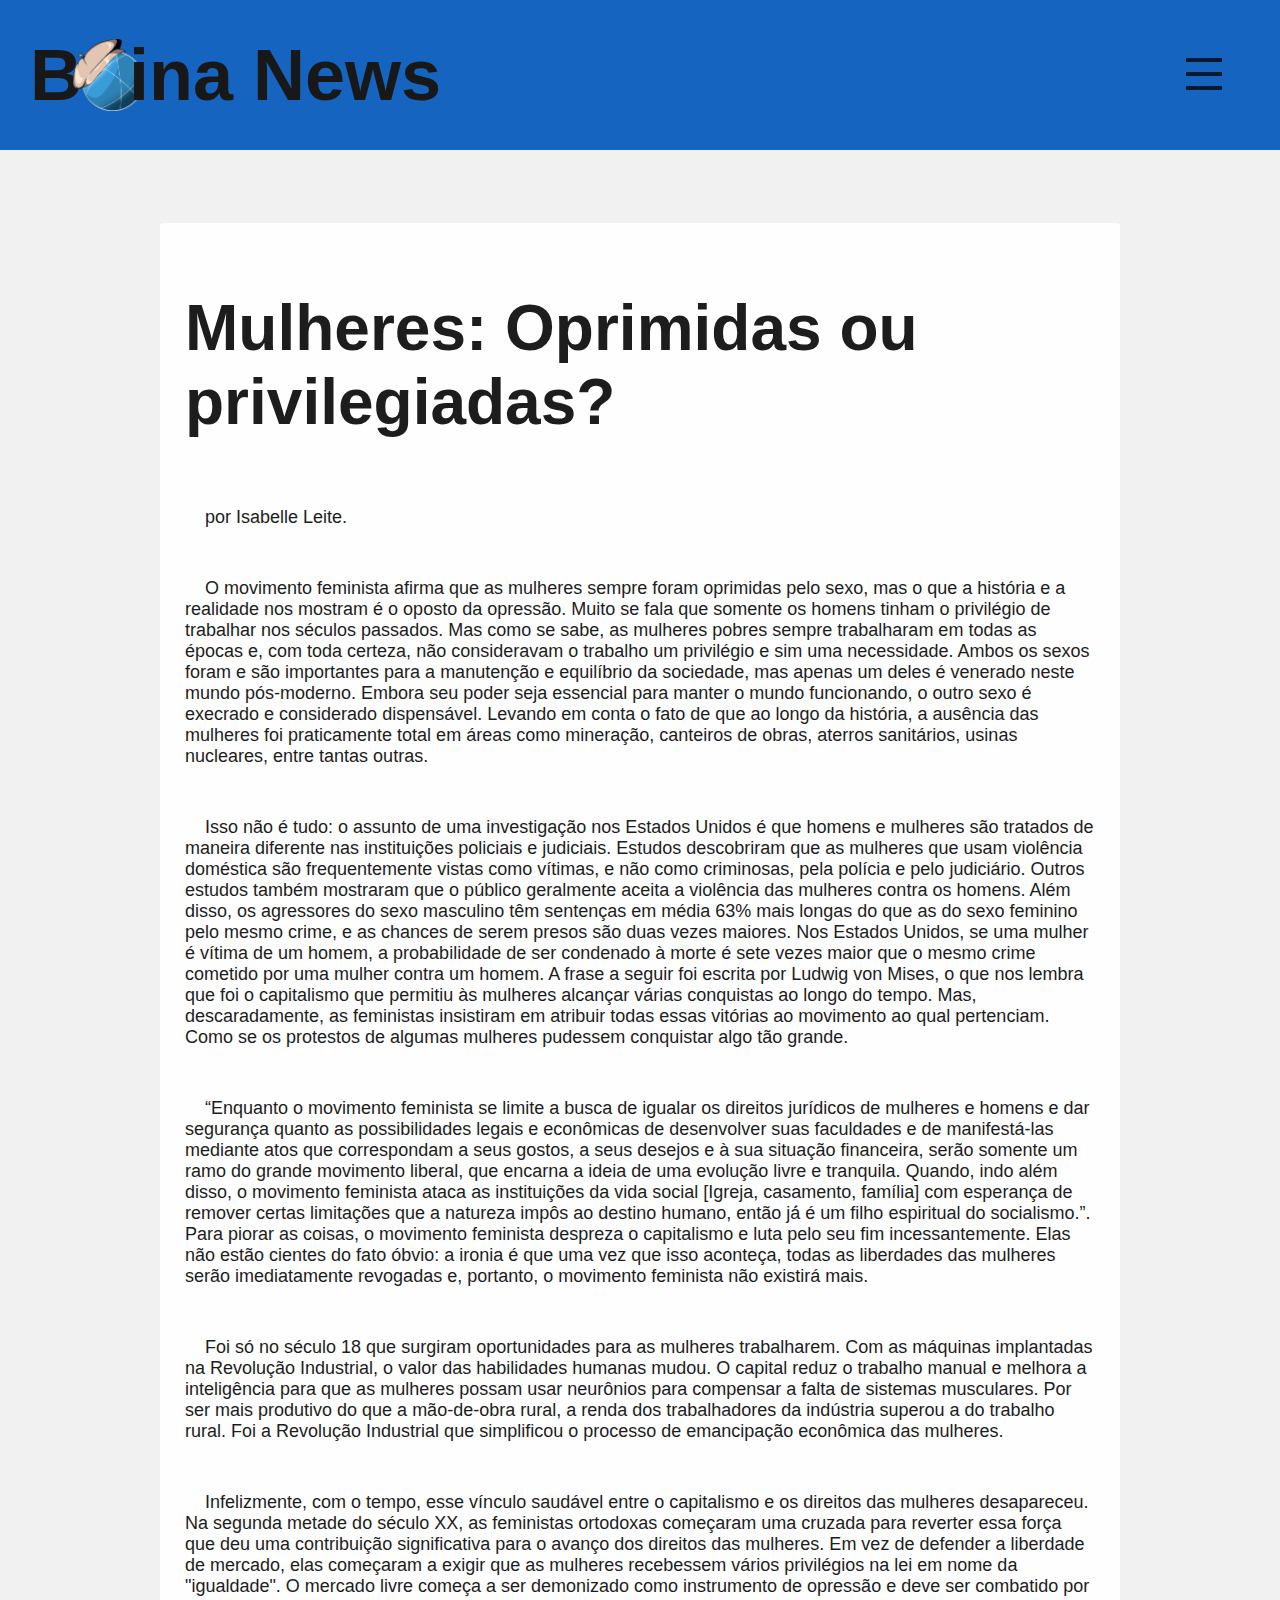
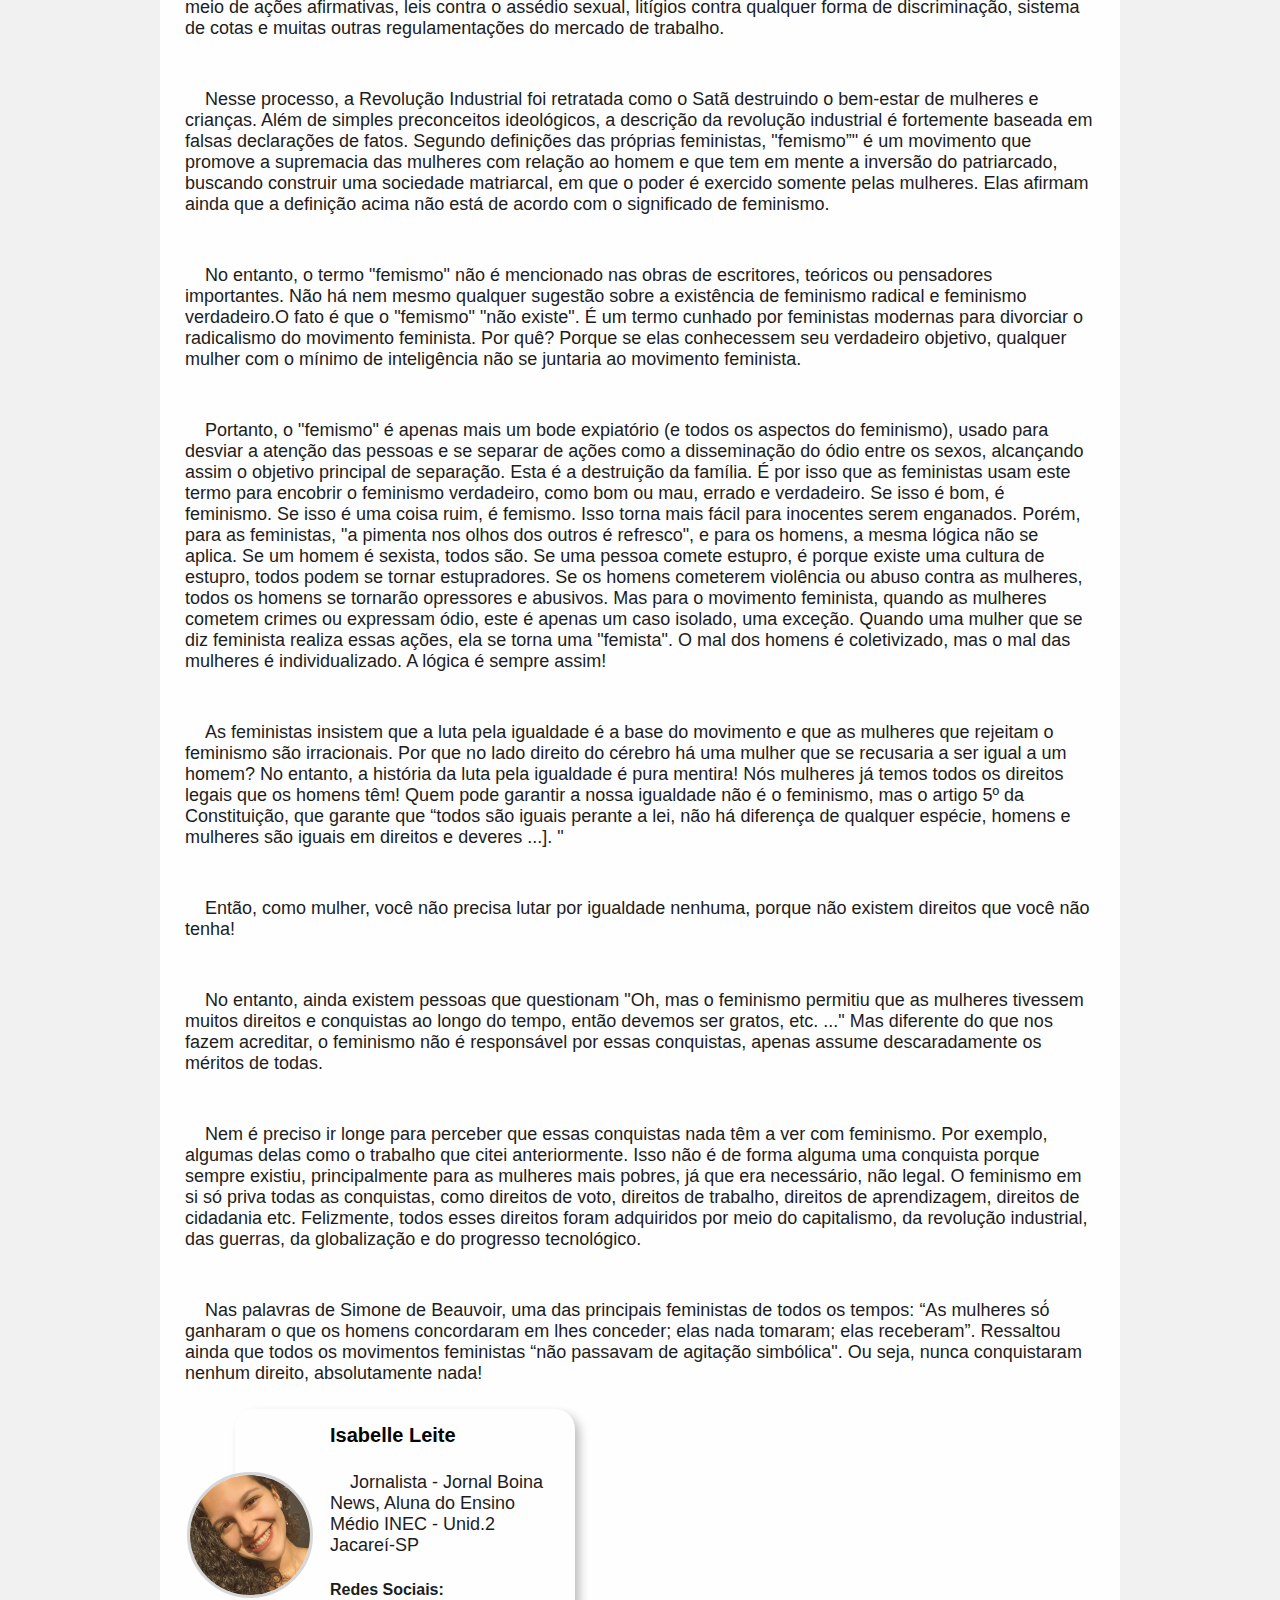
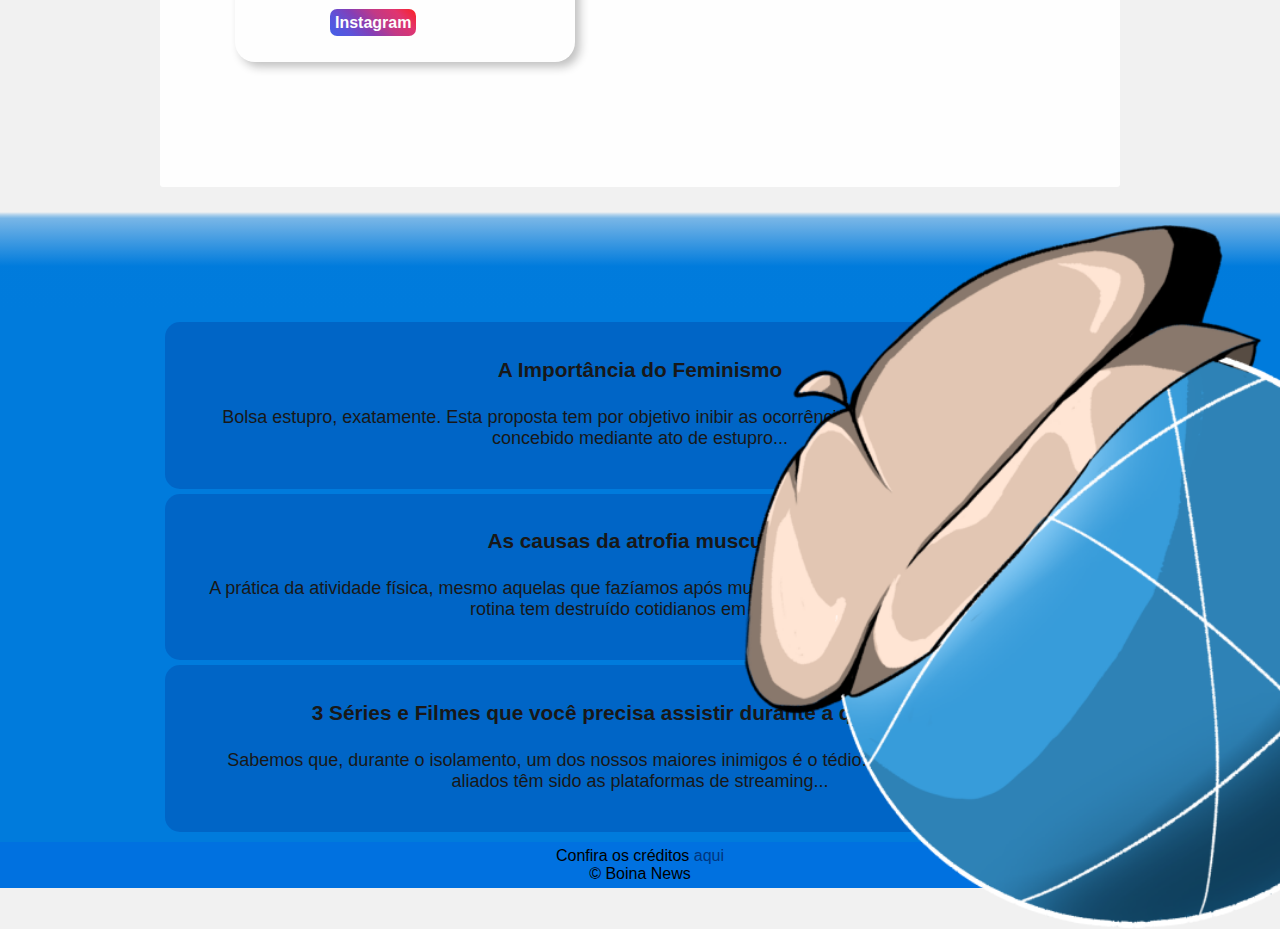
<file: odldm-mulheresoprimidasouprivilegiadas.html>
<!DOCTYPE html>
<html lang="pt-br">
    <head>
        <meta charset="UTF-8">
        <meta http-equiv="X-UA-Compatible" content="IE=edge, chrome=1">
        <meta name="viewport" content="width=device-width, initial-scale=1.0">
        <link rel="stylesheet" href="boina.css">
        <link rel="stylesheet" href="menu.css">
        <title>Mulheres: Oprimidas ou Privilegiadas? - Boina News</title>
        <link rel="icon" href="icon.png">
        
    </head>
    <body>
        <div id="id">4</div>
        <ul class="menu">
            <li class="menu-item-btn"><a class="btnMenu btnMenu-close">fechar</a></li>
            <ul id="menu-content">
                
            </ul>
        </ul>
        <div class="header">
            <header>
                <a href="index.html" class="home">
                    <div class="logo">
                        <h2 class="logoNome">B</h1> <img class="icon" src="icon.png" alt="icon"> <h1 class="logoNome logoNome2">ina News</h2>
                    </div>
                </a>
            </header>
            <nav>
                <div class="btnMenu btnMenu-open">
                    menu
                </div>
            </nav>
        </div>
        <div class="main">
            <div class="linha">
                <main>
                    <h1>Mulheres: Oprimidas ou privilegiadas?</h1>
                    <p>por Isabelle Leite.</p>

                    <p>
                        O movimento feminista afirma que as mulheres sempre foram oprimidas pelo sexo, mas 
                        o que a história e a realidade nos mostram é o oposto da opressão. Muito se fala que 
                        somente os homens tinham o privilégio de trabalhar nos séculos passados. Mas como se
                        sabe, as mulheres pobres sempre trabalharam em todas as épocas e, com toda certeza, 
                        não consideravam o trabalho um privilégio e sim uma necessidade. Ambos os sexos 
                        foram e são importantes para a manutenção e equilíbrio da sociedade, mas apenas um 
                        deles é venerado neste mundo pós-moderno. Embora seu poder seja essencial para 
                        manter o mundo funcionando, o outro sexo é execrado e considerado dispensável. 
                        Levando em conta o fato de que ao longo da história, a ausência das mulheres foi 
                        praticamente total em áreas como mineração, canteiros de obras, aterros sanitários, 
                        usinas nucleares, entre tantas outras.
                    </p>
                    <p>
                        Isso não é tudo: o assunto de uma investigação nos Estados Unidos é que homens e 
                        mulheres são tratados de maneira diferente nas instituições policiais e judiciais. 
                        Estudos descobriram que as mulheres que usam violência doméstica são 
                        frequentemente vistas como vítimas, e não como criminosas, pela polícia e pelo 
                        judiciário. Outros estudos também mostraram que o público geralmente aceita a 
                        violência das mulheres contra os homens. Além disso, os agressores do sexo masculino 
                        têm sentenças em média 63% mais longas do que as do sexo feminino pelo mesmo 
                        crime, e as chances de serem presos são duas vezes maiores. Nos Estados Unidos, se 
                        uma mulher é vítima de um homem, a probabilidade de ser condenado à morte é sete 
                        vezes maior que o mesmo crime cometido por uma mulher contra um homem. A frase a 
                        seguir foi escrita por Ludwig von Mises, o que nos lembra que foi o capitalismo que 
                        permitiu às mulheres alcançar várias conquistas ao longo do tempo. Mas, 
                        descaradamente, as feministas insistiram em atribuir todas essas vitórias ao movimento 
                        ao qual pertenciam. Como se os protestos de algumas mulheres pudessem conquistar 
                        algo tão grande.
                    </p>
                    <p>
                        “Enquanto o movimento feminista se limite a busca de igualar os direitos jurídicos de 
                        mulheres e homens e dar segurança quanto as possibilidades legais e econômicas de 
                        desenvolver suas faculdades e de manifestá-las mediante atos que correspondam a seus 
                        gostos, a seus desejos e à sua situação financeira, serão somente um ramo do grande 
                        movimento liberal, que encarna a ideia de uma evolução livre e tranquila. Quando, indo 
                        além disso, o movimento feminista ataca as instituições da vida social [Igreja, 
                        casamento, família] com esperança de remover certas limitações que a natureza impôs ao 
                        destino humano, então já́ é um filho espiritual do socialismo.”. Para piorar as coisas, o 
                        movimento feminista despreza o capitalismo e luta pelo seu fim incessantemente. Elas 
                        não estão cientes do fato óbvio: a ironia é que uma vez que isso aconteça, todas as 
                        liberdades das mulheres serão imediatamente revogadas e, portanto, o movimento 
                        feminista não existirá mais.
                    </p>
                    <p>
                        Foi só no século 18 que surgiram oportunidades para as mulheres trabalharem. Com as 
                        máquinas implantadas na Revolução Industrial, o valor das habilidades humanas 
                        mudou. O capital reduz o trabalho manual e melhora a inteligência para que as 
                        mulheres possam usar neurônios para compensar a falta de sistemas musculares. Por 
                        ser mais produtivo do que a mão-de-obra rural, a renda dos trabalhadores da indústria superou a do trabalho rural. Foi a Revolução Industrial que simplificou o processo de 
                        emancipação econômica das mulheres.
                    </p>
                    <p>
                        Infelizmente, com o tempo, esse vínculo saudável entre o capitalismo e os direitos das 
                        mulheres desapareceu. Na segunda metade do século XX, as feministas ortodoxas 
                        começaram uma cruzada para reverter essa força que deu uma contribuição significativa 
                        para o avanço dos direitos das mulheres. Em vez de defender a liberdade de mercado, 
                        elas começaram a exigir que as mulheres recebessem vários privilégios na lei em nome 
                        da "igualdade". O mercado livre começa a ser demonizado como instrumento de opressão 
                        e deve ser combatido por meio de ações afirmativas, leis contra o assédio sexual, litígios 
                        contra qualquer forma de discriminação, sistema de cotas e muitas outras 
                        regulamentações do mercado de trabalho.
                    </p>
                    <p>
                        Nesse processo, a Revolução Industrial foi retratada como o Satã destruindo o bem-estar 
                        de mulheres e crianças. Além de simples preconceitos ideológicos, a descrição da 
                        revolução industrial é fortemente baseada em falsas declarações de fatos. Segundo 
                        definições das próprias feministas, "femismo”" é um movimento que promove a 
                        supremacia das mulheres com relação ao homem e que tem em mente a inversão do 
                        patriarcado, buscando construir uma sociedade matriarcal, em que o poder é exercido
                        somente pelas mulheres. Elas afirmam ainda que a definição acima não está de acordo 
                        com o significado de feminismo.
                    </p>
                    <p>
                        No entanto, o termo "femismo" não é mencionado nas obras de escritores, teóricos ou 
                        pensadores importantes. Não há nem mesmo qualquer sugestão sobre a existência de 
                        feminismo radical e feminismo verdadeiro.O fato é que o "femismo" "não existe". É um 
                        termo cunhado por feministas modernas para divorciar o radicalismo do movimento 
                        feminista. Por quê? Porque se elas conhecessem seu verdadeiro objetivo, qualquer 
                        mulher com o mínimo de inteligência não se juntaria ao movimento feminista.
                    </p>
                    <p>
                        Portanto, o "femismo" é apenas mais um bode expiatório (e todos os aspectos do 
                        feminismo), usado para desviar a atenção das pessoas e se separar de ações como a 
                        disseminação do ódio entre os sexos, alcançando assim o objetivo principal de 
                        separação. Esta é a destruição da família. É por isso que as feministas usam este termo 
                        para encobrir o feminismo verdadeiro, como bom ou mau, errado e verdadeiro. Se isso é 
                        bom, é feminismo. Se isso é uma coisa ruim, é femismo. Isso torna mais fácil para 
                        inocentes serem enganados. Porém, para as feministas, "a pimenta nos olhos dos outros 
                        é refresco", e para os homens, a mesma lógica não se aplica. Se um homem é sexista, 
                        todos são. Se uma pessoa comete estupro, é porque existe uma cultura de estupro, todos 
                        podem se tornar estupradores. Se os homens cometerem violência ou abuso contra as 
                        mulheres, todos os homens se tornarão opressores e abusivos. Mas para o movimento 
                        feminista, quando as mulheres cometem crimes ou expressam ódio, este é apenas um 
                        caso isolado, uma exceção. Quando uma mulher que se diz feminista realiza essas 
                        ações, ela se torna uma "femista". O mal dos homens é coletivizado, mas o mal das 
                        mulheres é individualizado. A lógica é sempre assim!
                    </p>
                    <p>
                        As feministas insistem que a luta pela igualdade é a base do movimento e que as 
                        mulheres que rejeitam o feminismo são irracionais. Por que no lado direito do cérebro há 
                        uma mulher que se recusaria a ser igual a um homem? No entanto, a história da luta 
                        pela igualdade é pura mentira! Nós mulheres já temos todos os direitos legais que os 
                        homens têm! Quem pode garantir a nossa igualdade não é o feminismo, mas o artigo 5º 
                        da Constituição, que garante que “todos são iguais perante a lei, não há diferença de 
                        qualquer espécie, homens e mulheres são iguais em direitos e deveres ...]. "
                    </p>
                    <p>
                        Então, como mulher, você não precisa lutar por igualdade nenhuma, porque não 
                        existem direitos que você não tenha!
                    </p>
                    <p>
                        No entanto, ainda existem pessoas que questionam "Oh, mas o feminismo permitiu que 
                        as mulheres tivessem muitos direitos e conquistas ao longo do tempo, então devemos ser 
                        gratos, etc. ..." Mas diferente do que nos fazem acreditar, o feminismo não é responsável 
                        por essas conquistas, apenas assume descaradamente os méritos de todas.
                    </p>
                    <p>
                        Nem é preciso ir longe para perceber que essas conquistas nada têm a ver com 
                        feminismo. Por exemplo, algumas delas como o trabalho que citei anteriormente. Isso 
                        não é de forma alguma uma conquista porque sempre existiu, principalmente para as 
                        mulheres mais pobres, já que era necessário, não legal. O feminismo em si só priva 
                        todas as conquistas, como direitos de voto, direitos de trabalho, direitos de 
                        aprendizagem, direitos de cidadania etc. Felizmente, todos esses direitos foram 
                        adquiridos por meio do capitalismo, da revolução industrial, das guerras, da 
                        globalização e do progresso tecnológico.
                    </p>
                    <p>
                        Nas palavras de Simone de Beauvoir, uma das principais feministas de todos os tempos:
                        “As mulheres só́ ganharam o que os homens concordaram em lhes conceder; elas nada 
                        tomaram; elas receberam”. Ressaltou ainda que todos os movimentos feministas “não
                        passavam de agitação simbólica". Ou seja, nunca conquistaram nenhum direito, 
                        absolutamente nada!
                    </p>
                    <div class="card">
                        <div>
                          <img class="cardImg" src="fotoisabelle.jpeg" alt="fotoisabelle">
                        </div>
                        <div class="cardTexto">
                          <div class="cardNome">
                            Isabelle Leite
                          </div>
                          <div class="cardDesc">
                            <p>Jornalista - Jornal Boina News,
                            Aluna do Ensino Médio INEC - Unid.2
                            Jacareí-SP</p>
                            <ul>
                                <li><strong>Redes Sociais:</strong></li>
                                <li><a target="_blank" class="instagram" href="https://instagram.com/isabelle_isahh?igshid=11hkkwdxy80cq">Instagram</a></li>
                            </ul>
                          </div>
                        </div>
                      </div>
                </main>
            </div>
        </div>
        <div class="article">
            <div class="linha">
                <article>
                    <div class="coluna col6">
                        <div id="noticia_1">
                            
                        </div>
                        <div id="noticia_2">
                            
                        </div>
                        <div id="noticia_3">
                            
                        </div>
                    </div>
                    <div class="coluna col6">
                        <img class="iconM" src="icon.png" alt="icone">
                    </div>
                </article>
            </div>
        </div>
        <div class="footer">
            <div class="linha">
                <div class="coluna col12">
                    <footer>
                        <span>Confira os créditos <a style="color: rgb(0, 54, 126); text-decoration:none;" href="creditos.html">aqui</a></span>
                        <span>&copy; Boina News</span>
                    </footer>
                </div>
            </div>
        </div>
        <script src="boina.js"></script>
    </body>
</html>
</file>
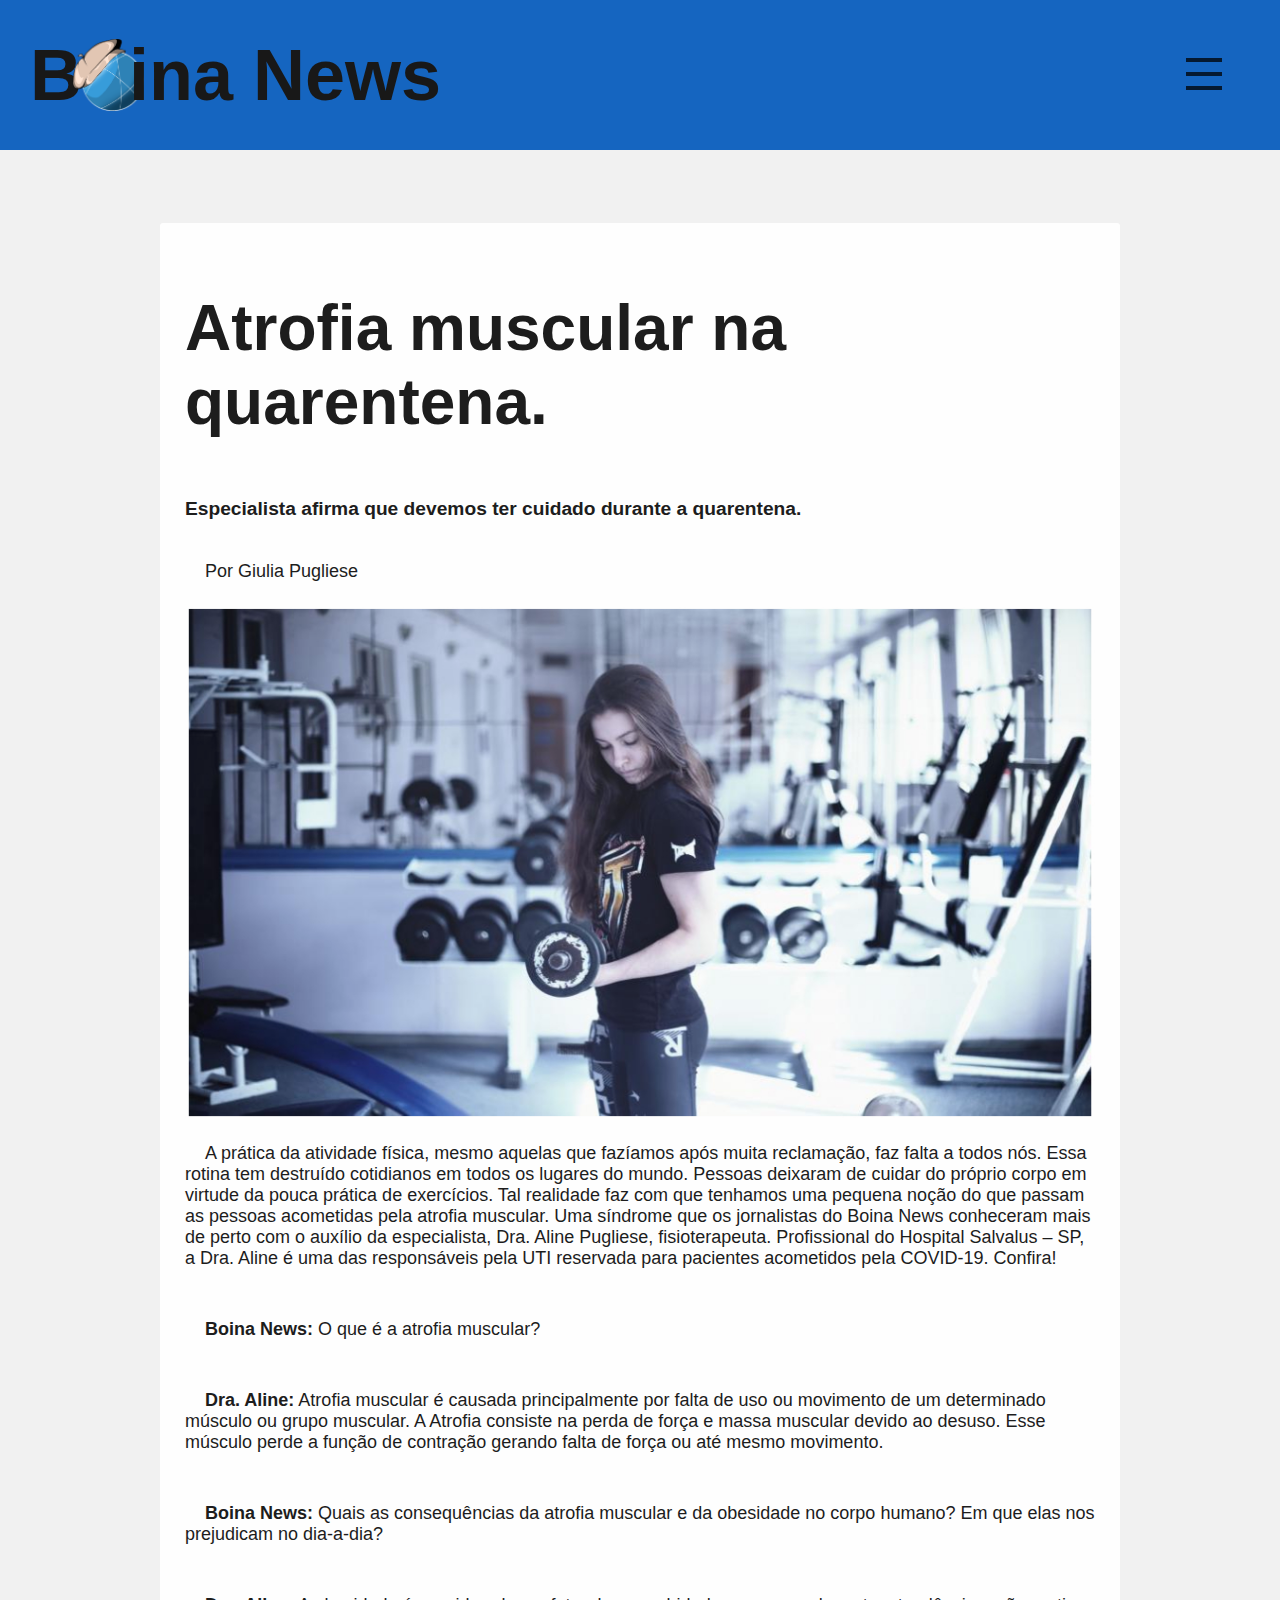
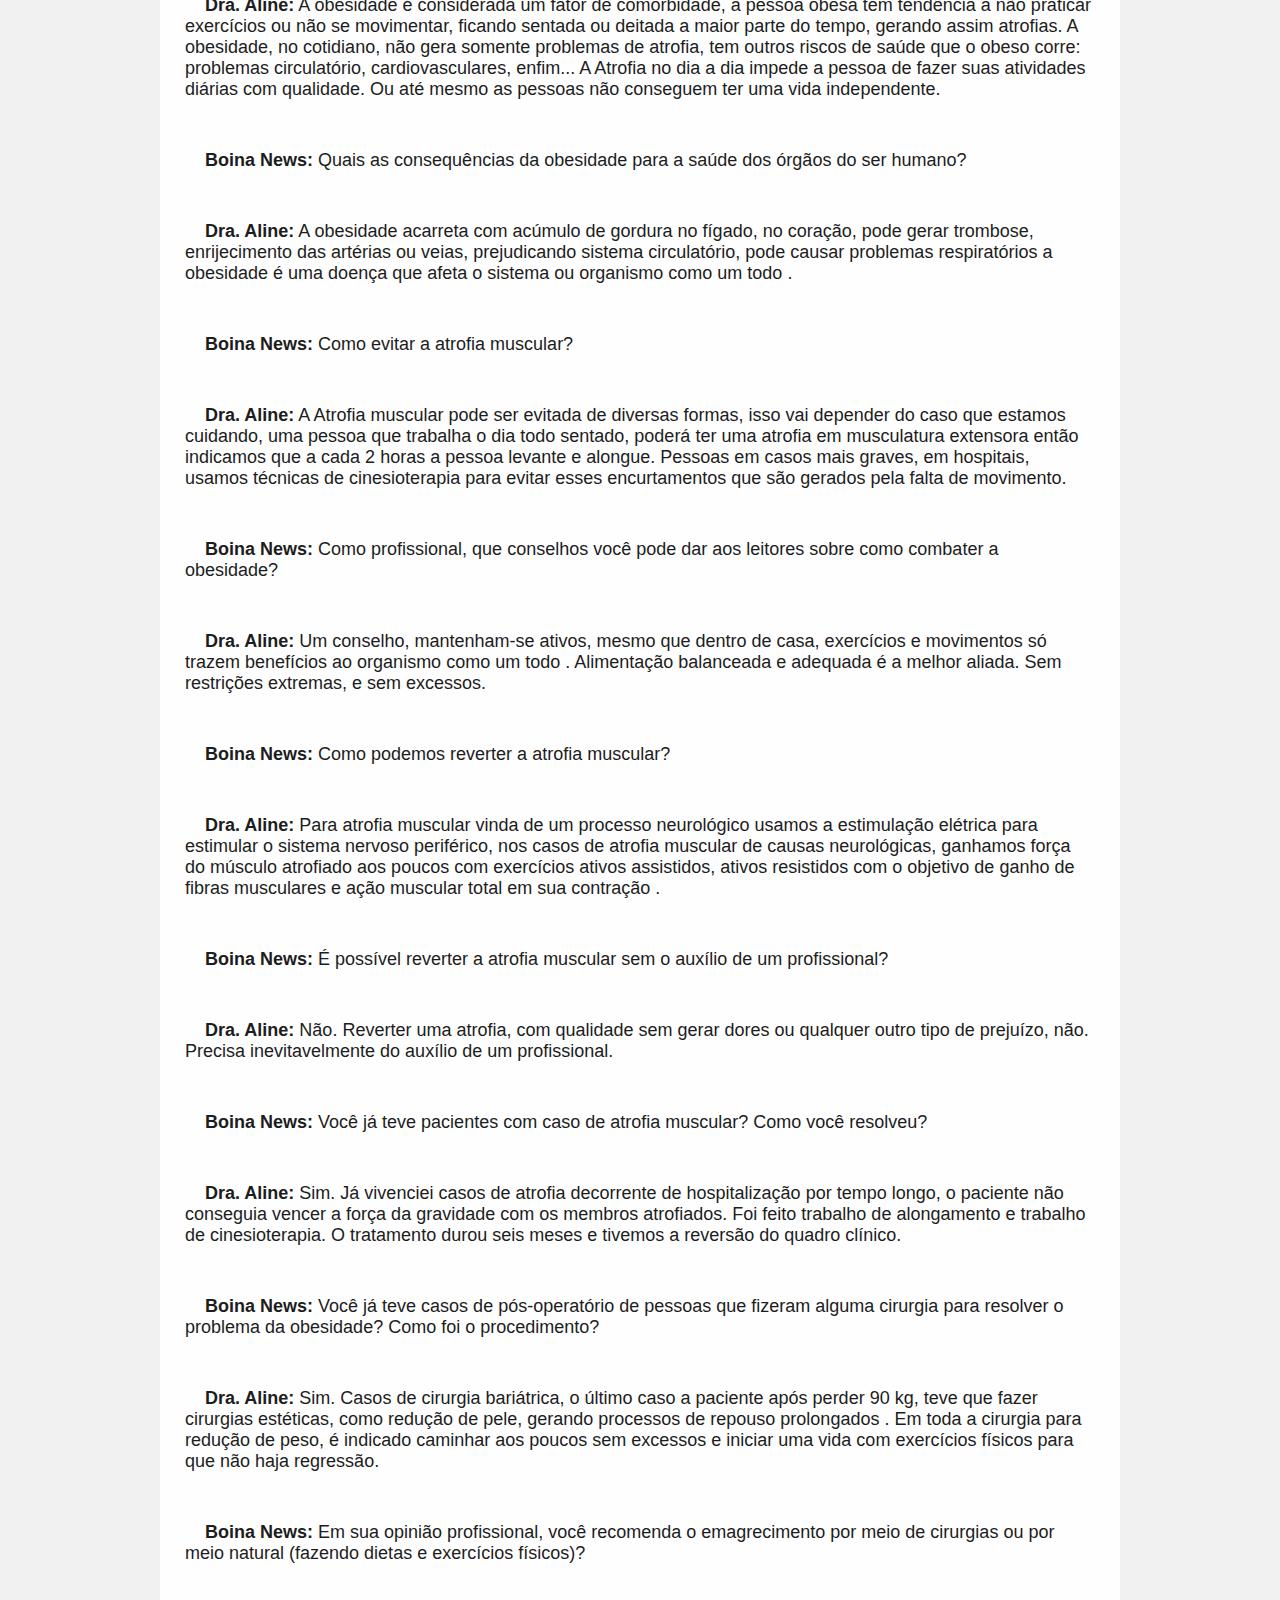
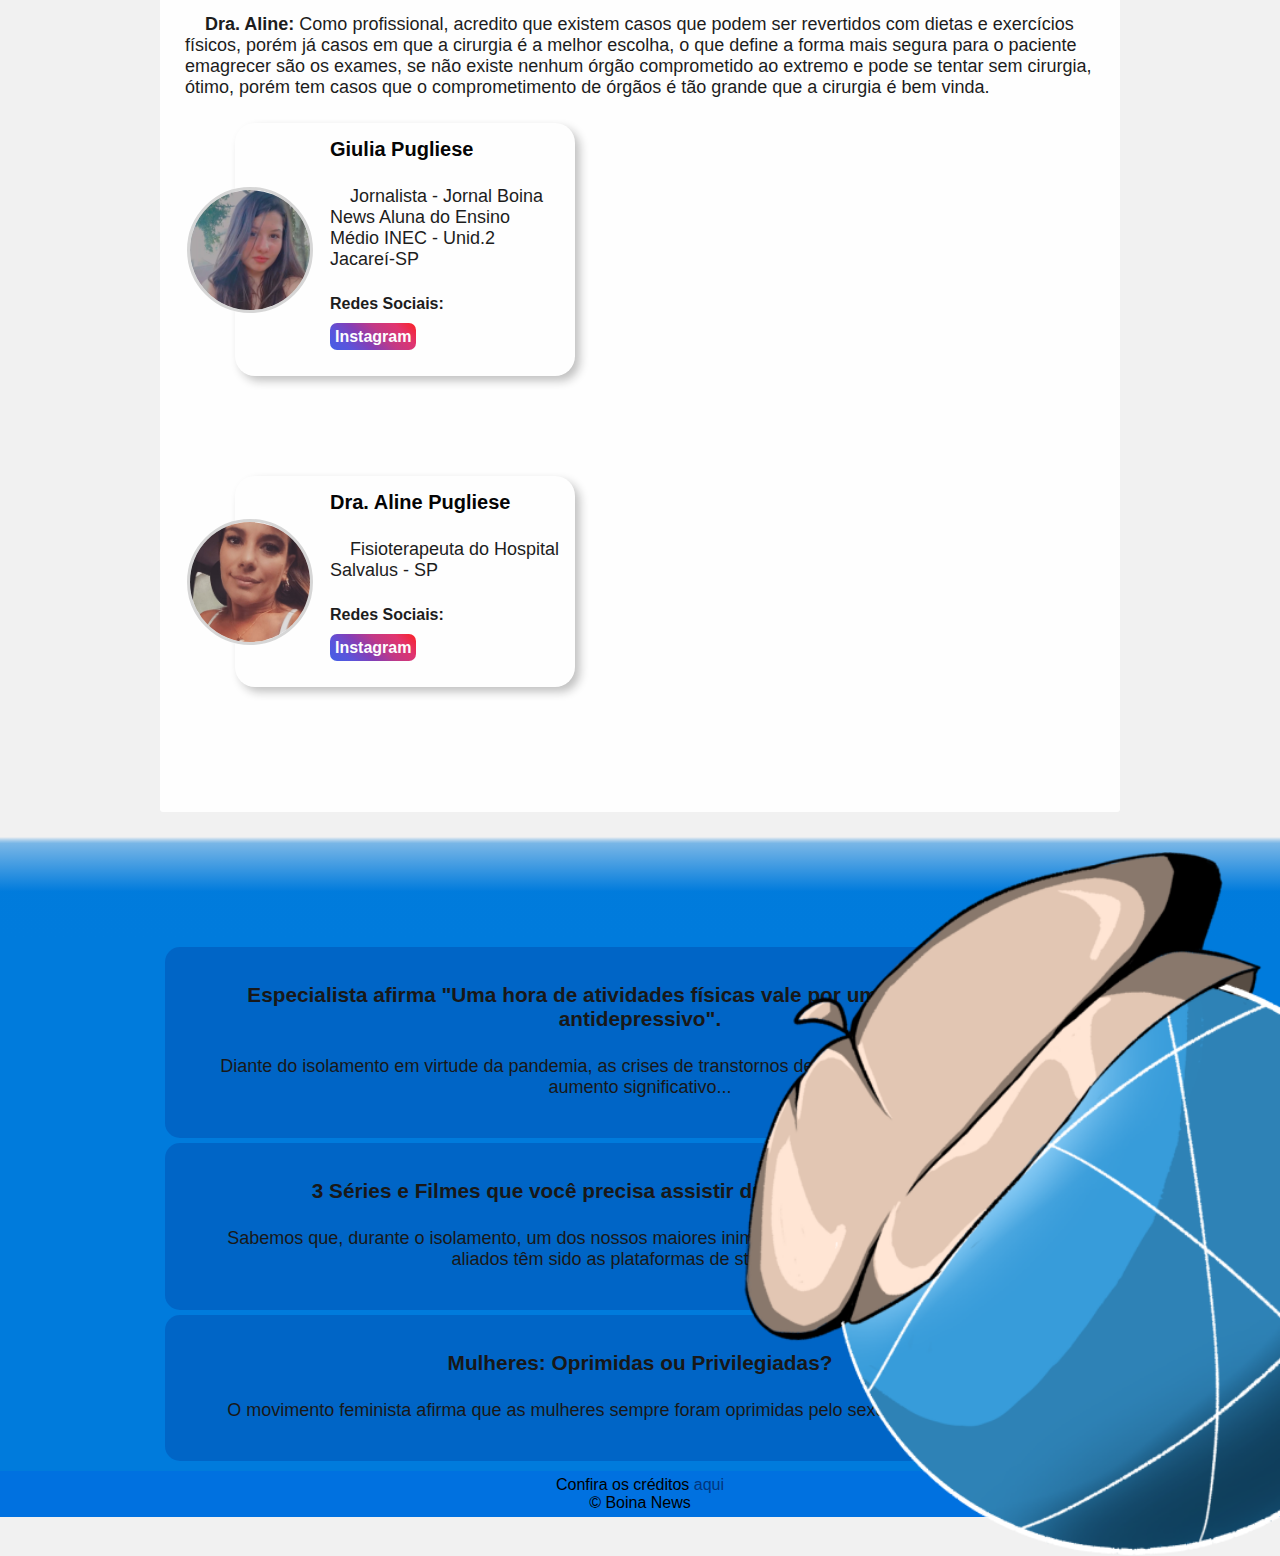
<file: report-draAlinePugliese.html>
<!DOCTYPE html>
<html lang="pt-br">
    <head>
        <meta charset="UTF-8">
        <meta http-equiv="X-UA-Compatible" content="IE=edge, chrome=1">
        <meta name="viewport" content="width=device-width, initial-scale=1.0">
        <link rel="stylesheet" href="boina.css">
        <title>As causas da atrofia muscular - Boina News</title>
        <link rel="icon" href="icon.png">
        <link rel="stylesheet" href="menu.css">
        
    </head>
    <body>
        <div id="id">1</div>
        <ul class="menu">
            <li class="menu-item-btn"><a class="btnMenu btnMenu-close">fechar</a></li>
            <ul id="menu-content">
                
            </ul>
        </ul>
        <div class="header">
            <header>
                <a href="index.html" class="home">
                    <div class="logo">
                        <h2 class="logoNome">B</h1> <img class="icon" src="icon.png" alt="icon"> <h1 class="logoNome logoNome2">ina News</h2>
                    </div>
                </a>
            </header>
            <nav>
                <div class="btnMenu btnMenu-open">
                    menu
                </div>
            </nav>
        </div>
        <div class="main">
            <div class="linha">
                <main>
                    <h1>Atrofia muscular na quarentena.</h1>
                    <h2>Especialista afirma que devemos ter cuidado durante a quarentena.</h2>
                    <p>Por Giulia Pugliese</p>
                    <img src="womaningym.jpg" alt="mulher na academia segurando alteres">
                    <p>
                        A prática da atividade física, mesmo aquelas que fazíamos após muita reclamação, faz falta a 
                        todos nós. Essa rotina tem destruído cotidianos em todos os lugares do mundo. Pessoas 
                        deixaram de cuidar do próprio corpo em virtude da pouca prática de exercícios. Tal realidade faz 
                        com que tenhamos uma pequena noção do que passam as pessoas acometidas pela atrofia 
                        muscular. Uma síndrome que os jornalistas do Boina News conheceram mais de perto com o 
                        auxílio da especialista, Dra. Aline Pugliese, fisioterapeuta. Profissional do Hospital Salvalus – SP, 
                        a Dra. Aline é uma das responsáveis pela UTI reservada para pacientes acometidos pela COVID-19. Confira!
                    </p>
                    <p>
                        <strong>Boina News:</strong> O que é a atrofia muscular?
                    </p>
                    <p>
                        <strong>Dra. Aline:</strong> Atrofia muscular é causada principalmente por falta de uso ou movimento de um determinado músculo ou grupo muscular. A Atrofia consiste na perda de força e massa muscular devido ao desuso. Esse músculo perde a função de contração gerando falta de força ou até mesmo movimento. 
                    </p>
                    <p>
                        <strong>Boina News:</strong> Quais as consequências da atrofia muscular e da obesidade no corpo humano? 
                        Em que elas nos prejudicam no dia-a-dia?
                    </p>
                    <p>
                        <strong>Dra. Aline:</strong> A obesidade é considerada um fator de comorbidade, a pessoa obesa tem tendência a 
                        não praticar exercícios ou não se movimentar, ficando sentada ou deitada a maior parte do 
                        tempo, gerando assim atrofias. A obesidade, no cotidiano, não gera somente problemas de 
                        atrofia, tem outros riscos de saúde que o obeso corre: problemas circulatório, cardiovasculares, 
                        enfim... A Atrofia no dia a dia impede a pessoa de fazer suas atividades diárias com qualidade. 
                        Ou até mesmo as pessoas não conseguem ter uma vida independente.
                    </p>
                    <p>
                        <strong>Boina News:</strong> Quais as consequências da obesidade para a saúde dos órgãos do ser humano?
                    </p>
                    <p>
                        <strong>Dra. Aline:</strong> A obesidade acarreta com acúmulo de gordura no fígado, no coração, pode gerar 
                        trombose, enrijecimento das artérias ou veias, prejudicando sistema circulatório, pode causar 
                        problemas respiratórios a obesidade é uma doença que afeta o sistema ou organismo como um 
                        todo . 
                    </p>
                    <p>
                        <strong>Boina News:</strong> Como evitar a atrofia muscular?
                    </p>
                    <p>
                        <strong>Dra. Aline:</strong> A Atrofia muscular pode ser evitada de diversas formas, isso vai depender do caso 
                        que estamos cuidando, uma pessoa que trabalha o dia todo sentado, poderá ter uma atrofia em 
                        musculatura extensora então indicamos que a cada 2 horas a pessoa levante e alongue. Pessoas 
                        em casos mais graves, em hospitais, usamos técnicas de cinesioterapia para evitar esses 
                        encurtamentos que são gerados pela falta de movimento. 
                    </p>
                    <p>
                        <strong>Boina News:</strong> Como profissional, que conselhos você pode dar aos leitores sobre como combater 
                        a obesidade?
                    </p>
                    <p>
                        <strong>Dra. Aline:</strong> Um conselho, mantenham-se ativos, mesmo que dentro de casa, exercícios e 
                        movimentos só trazem benefícios ao organismo como um todo . Alimentação balanceada e 
                        adequada é a melhor aliada. Sem restrições extremas, e sem excessos. 
                    </p>
                    <p>
                        <strong>Boina News:</strong> Como podemos reverter a atrofia muscular?
                    </p>
                    <p>
                        <strong>Dra. Aline:</strong> Para atrofia muscular vinda de um processo neurológico usamos a estimulação 
                        elétrica para estimular o sistema nervoso periférico, nos casos de atrofia muscular de causas 
                        neurológicas, ganhamos força do músculo atrofiado aos poucos com exercícios ativos assistidos, 
                        ativos resistidos com o objetivo de ganho de fibras musculares e ação muscular total em sua 
                        contração . 
                    </p>
                    <p>
                        <strong>Boina News:</strong> É possível reverter a atrofia muscular sem o auxílio de um profissional?
                    </p>
                    <p>
                        <strong>Dra. Aline:</strong> Não. Reverter uma atrofia, com qualidade sem gerar dores ou qualquer outro tipo de 
                        prejuízo, não. Precisa inevitavelmente do auxílio de um profissional. 
                    </p>
                    <p>
                        <strong>Boina News:</strong> Você já teve pacientes com caso de atrofia muscular? Como você resolveu?
                    </p>
                    <p>
                        <strong>Dra. Aline:</strong> Sim. Já vivenciei casos de atrofia decorrente de hospitalização por tempo longo, o 
                        paciente não conseguia vencer a força da gravidade com os membros atrofiados. Foi feito 
                        trabalho de alongamento e trabalho de cinesioterapia. O tratamento durou seis meses e tivemos 
                        a reversão do quadro clínico. 
                    </p>
                    <p>
                        <strong>Boina News:</strong> Você já teve casos de pós-operatório de pessoas que fizeram alguma cirurgia para 
                        resolver o problema da obesidade? Como foi o procedimento? 
                    </p>
                    <p>
                        <strong>Dra. Aline:</strong> Sim. Casos de cirurgia bariátrica, o último caso a paciente após perder 90 kg, teve 
                        que fazer cirurgias estéticas, como redução de pele, gerando processos de repouso prolongados . 
                        Em toda a cirurgia para redução de peso, é indicado caminhar aos poucos sem excessos e iniciar 
                        uma vida com exercícios físicos para que não haja regressão.
                    </p>
                    <p>
                        <strong>Boina News:</strong> Em sua opinião profissional, você recomenda o emagrecimento por meio de 
                        cirurgias ou por meio natural (fazendo dietas e exercícios físicos)? 
                    </p>
                    <p>
                        <strong>Dra. Aline:</strong> Como profissional, acredito que existem casos que podem ser revertidos com dietas e 
                        exercícios físicos, porém já casos em que a cirurgia é a melhor escolha, o que define a forma mais 
                        segura para o paciente emagrecer são os exames, se não existe nenhum órgão comprometido 
                        ao extremo e pode se tentar sem cirurgia, ótimo, porém tem casos que o comprometimento de 
                        órgãos é tão grande que a cirurgia é bem vinda.
                    </p>
                    <div class="card">
                        <div>
                          <img class="cardImg" src="fotogiulia.jpeg" alt="fotogiulia">
                        </div>
                        <div class="cardTexto">
                          <div class="cardNome">
                            Giulia Pugliese
                          </div>
                          <div class="cardDesc">
                            <p>Jornalista - Jornal Boina News
                            Aluna do Ensino Médio INEC - Unid.2
                            Jacareí-SP</p>
                            <ul>
                                <li><strong>Redes Sociais:</strong></li>
                                <li><a target="_blank" class="instagram" href="https://instagram.com/giuupugliesee?igshid=hg1bdzjgjaw9">Instagram</a></li>
                            </ul>
                          </div>
                        </div>
                      </div>
                      <div class="card">
                        <div>
                          <img class="cardImg" src="fotodraaline.jpeg" alt="fotodraaline">
                        </div>
                        <div class="cardTexto">
                          <div class="cardNome">
                            Dra. Aline Pugliese
                          </div>
                          <div class="cardDesc">
                            <p>Fisioterapeuta do Hospital Salvalus - SP</p>
                            <ul>
                                <li><strong>Redes Sociais:</strong></li>
                                <li><a target="_blank" class="instagram" href="https://instagram.com/aline.pugliese?igshid=bzatmz6gen65">Instagram</a></li>
                            </ul>
                          </div>
                        </div>
                      </div>
                </main>
            </div>
        </div>
        <div class="article">
            <div class="linha">
                <article>
                    <div class="coluna col6">
                        <div id="noticia_1">
                            
                        </div>
                        <div id="noticia_2">
                            
                        </div>
                        <div id="noticia_3">
                            
                        </div>
                    </div>
                    <div class="coluna col6">
                        <img class="iconM" src="icon.png" alt="icone">
                    </div>
                </article>
            </div>
        </div>
        <div class="footer">
            <div class="linha">
                <div class="coluna col12">
                    <footer>
                        <span>Confira os créditos <a style="color: rgb(0, 54, 126); text-decoration:none;" href="creditos.html">aqui</a></span>
                        <span>&copy; Boina News</span>
                    </footer>
                </div>
            </div>
        </div>
        <script src="boina.js"></script>
    </body>
</html>
</file>
<file: boina.css>
body{
	font-family: 'Roboto', sans-serif;
	background-size: cover;
	background-repeat: no-repeat;
	background-attachment: fixed;
	background-color: #f1f1f1;
	max-width: 100vw;
	margin: 0;
}

/*Backgrounds*/
#materias{
	background-image: url('books-2596809_1920.jpg');
	background-size: cover;
}



p, h1, h2, h3, h4, h5, h6, li, li.menuNav a{
	color: rgb(24, 24, 24);
	text-align: left;
}

/*estrutura de grid*/
.linha{
	width: 960px;
	margin: 0 auto;
	overflow: auto;
	padding: 5px 0;
}
.coluna{
	padding: 0 10px;
	float: left;
}
.col1{
	width: 60px
}
.col2{
	width: 140px
}
.col3{
	width: 220px
}
.col4{
	width: 300px
}
.col5{
	width: 380px
}
.col6{
	width: 460px
}
.col7{
	width: 540px
}
.col8{
	width: 620px
}
.col9{
	width: 700px
}
.col10{
	width: 780px
}
.col11{
	width: 860px
}
.col12{
	width: 940px
}
/*estilos reutilizaveis*/

#id{
	display: null;
}

/*layout*/

/*header e nav*/
.header{
    /*background-image: linear-gradient(#007bdc, 70%, transparent);*/
	background-color: #1565c0;
	width: 100%;
	display: flex;
	align-items: center;
	justify-content: space-between;
	position: fixed;
	z-index: 5;
	top: 0px;
}

header{
	position: relative;
}
/*header*/

.logo{
    display: inline-flex;
    align-items: center;
	margin-left: 30px;
	height: 150px;
	color: black;
}
.logoNome{
    font-size: 72px;
	margin-right: -5px;
}
.logoNome2{
    float: right;
    margin-left: -15px;
}
.icon{
    width: 72px;
    height: 72px;
    position: static;
    margin-left: -5px;
}
.home{
	text-decoration: none;
	color: black;
}
/*nav*/

.menu{
	display: inline-flex;
	list-style: none;
	margin-right: 15px;
	padding: 0;
}
.menuNav{
	margin-left: 15px;
	margin-right: 15px;
	font-size: 20px;
	font-weight: 500;
	margin-bottom: 0 !important;
}
.menuNav:first-child{
	margin-left: 0;
}
.menuNav a{
	text-decoration: none;
	color: black;
	transition: all 0.5s;
}
.menuNav a:hover{
	opacity: 50%;
}


/*main content*/
.main{
	margin: 200px 0 20px 0;
	opacity: 97.5%;
	/*background-image: linear-gradient(to top, white 35%, transparent 75% 100%);*/
}
main{
	background-color: white;
	padding: 25px;
	border-radius: 3px;
	display: flex;
	align-items: left;
	flex-direction: column;
	text-align: left;
}
p{
	text-indent: 20px;
	font-size: 18px;
	margin: 25px 0 25px 0;
}
ul{
	margin: 0;
	padding: 0;
	list-style: none;
}
li{
	margin-bottom: 10px;
}
main a{
	text-decoration: none;
	color: #56B5F0;
}
main a:hover{
	text-decoration: underline;
	opacity: 80%;
}
/*article*/
.article{
	/*background-color: #56B5F0;*/
	background-image: linear-gradient(to top, #007bdc, 99%, transparent);
	padding-top: 100px;
	max-width: 100%;
}
article{
	display: flex;
	flex-direction: row;
	align-items: center;
}

article a{

	background-color: #0061c2d5;
	padding: 15px;
	margin: 5px;
	border-radius: 15px;
	display: block;

	text-decoration: none;

	transition: background-color 500ms ease;
}
article a:hover{
	text-decoration: underline;
	background-color: #0059b3;

	text-decoration: none;
}

/*.article .linha article .coluna a {
	
}*/

.article .linha article .coluna div h3, .article .linha article .coluna div p{
	text-align: center;
}


/*Rodapé*/
.footer{
	background-color: #0071e0;
	max-width: 100%;
}
footer{
	display: flex;
	align-items: center;
	flex-direction: column;
}
img{
	max-width: 100%;
	height: auto;
	margin: auto auto;
}
.iconM{
	float: right;
}

ul:last-child li:last-child{
	margin-bottom: 15px;
}

iframe{
	max-width: 100%;
}


/*Tamanhos de fonte*/
h1{
	font-size: 4em;
}
h2{
	font-size: 1.2em;
}
h3{
	font-size: 1.3em;
}

#home .section{
	margin-top: 200px;
}

/*Cards*/

.card{
	font-family: arial, sans-serif;
	display: flex;
	padding: 10px;
	max-width: 320px;
	border-radius: 20px;
	border: none;
	box-shadow: 5px 5px 10px #c1c1c1;
	margin: 0 0 100px 50px;
	align-items: center;
	transition: transform 100ms ease-in-out;
}

.card:hover{
	transform: scale(1.1);
	transition: transform 200ms cubic-bezier(0.23, 0.13, 0.16, 1.58);
}

.cardImg{
	width: 120px;
	height: 120px;
	border-radius: 100%;
	margin: 5px;
	display: block;
	transform: translatex(-50%);
	border: 3px solid #d6d6d6;
	align-items: center;
}
.cardTexto{
	margin: 5px 5px 5px -50px;
	max-width: 230px;
}
.cardNome{
	font-size: 20px;
	margin-bottom: 10px;
	font-weight: 700;
}
.cardDesc p{
	margin-bottom: 0;
}

.cardDesc ul{
	margin-top: 25px;
	max-width: 115px;
}

.cardDesc ul li{
	margin: 15px 0;
	transition: transform 200ms ease-in-out;
}

.cardDesc ul li:first-child:hover{
	transform: scale(1.0);
}
.cardDesc ul li:hover{
	transform: scale(1.1);

	transition: transform 200ms cubic-bezier(0.42, 0, 0.57, 1.76);

}

.cardDesc ul li a:hover{
	text-decoration: none;
	opacity: 100%;
}


/*redes*/


.facebook{
	background-color: #1775f1;
	color: #ffffff;
	font-weight: 700;
	padding: 5px;
	border-radius: 5px;
}

.github{
	color: #ffffff;
	background-color: #171516;
	font-weight: 700;
	padding: 3px;
	border-radius: 3px;
}

.instagram{
	background-image: linear-gradient(45deg, #405de6, #5851db, #833ab4, #c13584, #e1306c, #fd1d1d);
	color: #ffffff;
	font-weight: 700;
	padding: 5px;
	border-radius: 7px;
}

.youtube{
	background-color: #d00000;
	color: #ffffff;
	font-weight: 700;
	padding: 5px 10px;
	border-radius: 7px;
}

.tiktok{
	color: black;
	text-shadow: red 1px 1px, cyan -1px -1px;
}


/*Responsividade*/

@media screen and (min-width: 360px) and (max-width: 980px){
	.linha{max-width: 100%; margin: 0px;}
	.col1{width: 8.33333333%;}
	.col2{width: 16.666666667%;}
	.col3{width: 25%;}
	.col4{width: 33.333333333%;}
	.col5{width: 41.66666667%;}
	.col6{width: 50%;}
	.col7{width: 58.333333333%;}
	.col8{width: 66.6666666667%;}
	.col9{width: 75%;}
	.col10{width: 83.333333333%;}
	.col11{width: 91.66666667%;}
	.col12{width: 100%;}
	.coluna{display: flex;flex-direction: column;}
	.logo{
		margin-left: 5px;
		display: flex;
	}
	.logoNome{
		font-size: 30px;
	}
	.logoNome2{
		margin-left: -5px;
	}
	.icon{
		width: 30px;
		height: 30px;
		margin-left: -3px;
	}
	header, .logo{
		height: 90px;
	}
	body{
		max-width: 100vw;
		font-size: 18px;
		background-image: none;
	}
	/*Backgrounds mobile*/
	#home, #materias, #editorial{
		background-image: none;
	}
	.main{
		margin-top: 90px;
	}
	main{
		width: 90%;
		margin: auto;
		padding: 10px;

	}
	div.coluna.col12{
		padding: 0;
	}

	h1{
		font-size: 2.0em;
	}
	h2{
		font-size: 1.4em;
	}
	h3{
		font-size: 1.3em;
	}
	h4{
		font-size: 1.0em;
	}
	h5{
		font-size: 1.0em;
	}
	h6{
		font-size: 1.0em;
	}
	p{
		font-size: 1.0em;
	}
	li{
		font-size: 1.0em;
	}
	p{
		max-width: 95%;
		margin-right: 0;
	}
	article{
		display: flex;
		flex-direction: row;
		align-items: center;
	}
	.menuNav a{
		font-size: 20px;
		font-weight: 400;
		margin-bottom: 0;
	}
	li.menuNav{
		display: flex;
		flex-direction: row;
		align-items: center;
		margin-bottom: 0;
		margin-left: 0;
		margin-right: 10px;
	}
	li.menuNav:last-child{
		margin-right: 0;
	}
	.menu{
		margin-right: 5px;
	}
	img{
		max-width: 100%;
		height: auto;
	}
	#videosHome{
		display: flex;
		flex-direction: row;
		align-items: center;
	}
	#videosHome .col6{
		min-width: 320px;
	}
	#videosHome .col6 iframe{
		min-width: 320px;
		margin-bottom: 10px;
	}
	#home .section{
		margin-top: 100px;
	}
	/*card*/
	.cardImg{
		max-width: 120px;
		max-height: 120px;
		border-radius: 100%;
		margin: 5px;
		display: block;
		transform: translatex(-50%);
		border: 3px solid #d6d6d6;
		align-items: center;
	}
	.card:hover{
	transform: scale(1.05);
	transition: transform 200ms cubic-bezier(0.23, 0.13, 0.16, 1.58);
	}
/* <<<<<<< HEAD */
}
/* ======= */
	.iconM{
		width: 55vw;
		z-index: 1;
	}

	article .coluna.col6 div{
		z-index: 2;
	}

	article .coluna.col6{
		width: 100%;
		margin: 0 0 0 0;
		padding: 0;
	}

	article .coluna.col6:last-child{
		position: absolute;
	}

/* >>>>>>> preview */
</file>
<file: menu.css>
.btnMenu{
    width: 50px;
    height: 50px;
    margin-right: 15px;

    text-indent: -9999px;

    opacity: 75%;

    transition: background-color 500ms ease;

    border-radius: 10px;
}

.btnMenu:hover{
    cursor: pointer;

    background-color: #0058b1;
}

.menu{
    width: 360px;
    height: 100%;
    top: 0;
    right: 0;
    position: fixed;
    z-index: 6;
    margin: 0;
    
    background-color: rgb(0 108 202);

    display: flex;

    flex-direction: column;
    overflow-y: scroll;

    scrollbar-color: transparent;

    transform: translate(100%);

    transition: transform 500ms ease-out;

}

.menu-item-btn{
    background-color: #005ebf ;

    display: flex;
    justify-content: flex-end;
    padding: 15px;
    margin: 0;
}

.btnMenu-open{
    background-image: url('menu-fill.svg');
    margin-right: 50px;
}

.btnMenu-close{
    background-image: url('close-line.svg');
    margin: 0;
}

.menu-item{

    display: flex;
    justify-content: center;
    align-items: center;

    margin: 3px auto;

    border-bottom: solid 1px rgb(0 0 0 / 19%);

    /*text-indent: -25px;*/
    
    transition: background-color 500ms ease;
}



.menu-item *{
    margin: 25px;
}

.menu-title{
    border-radius: 0;

    width: 100%;
    background-color: #005ebf;
}

.menu-open{
    transform: translate(0) rotate(0deg) scale(1);
}

.menu-item a{
    color: rgb(26, 26, 26);
    text-decoration: none;
}

.menu-new{
    border-radius: 3px;

    width: 97%;
    height: 75px;
    background-color: #0085f9;

    margin-bottom: 3px !important;

    text-align: center;
}

.menu-new:hover{
    background-color: #0071d3;
}

.menu a {
    text-decoration: none;
    display: block;
}

@media screen and (min-width: 360px) and (max-width: 980px){
    .btnMenu-open{
        margin-right: 5px;
    }
}
</file>
